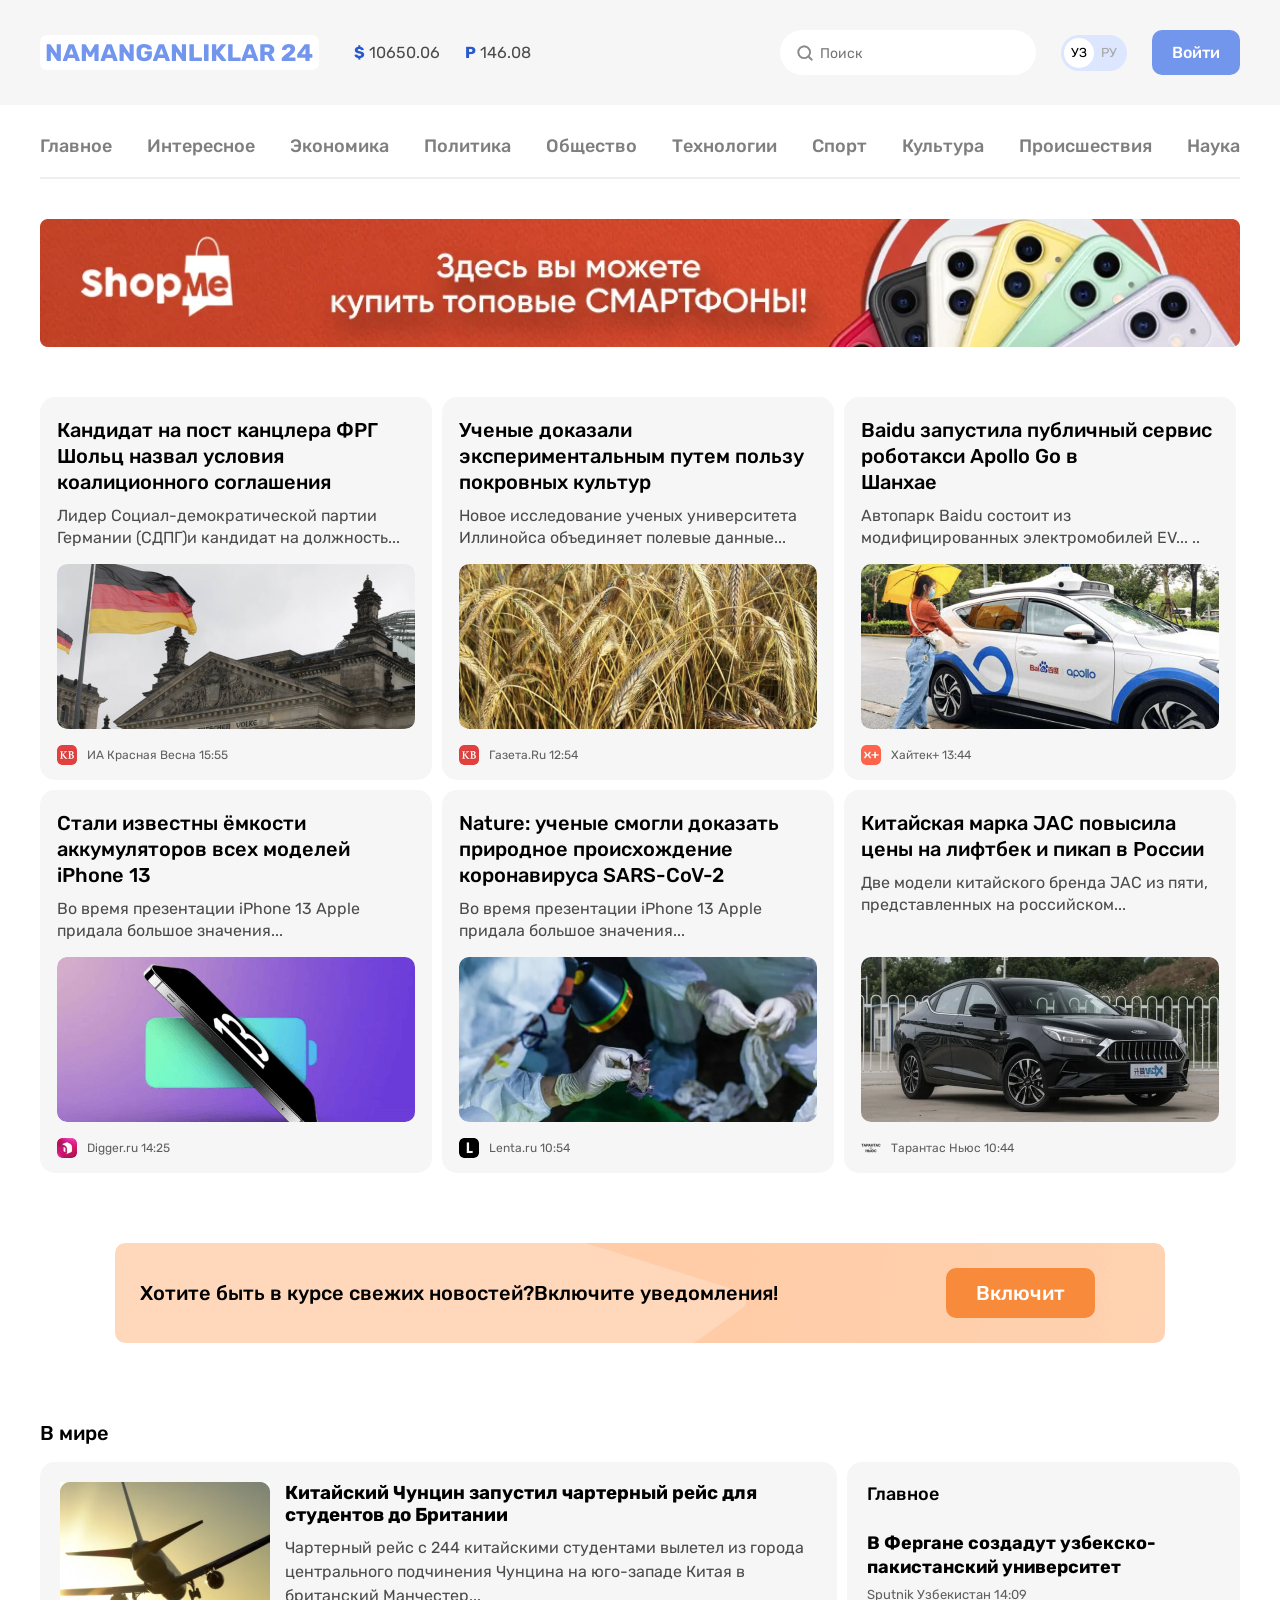
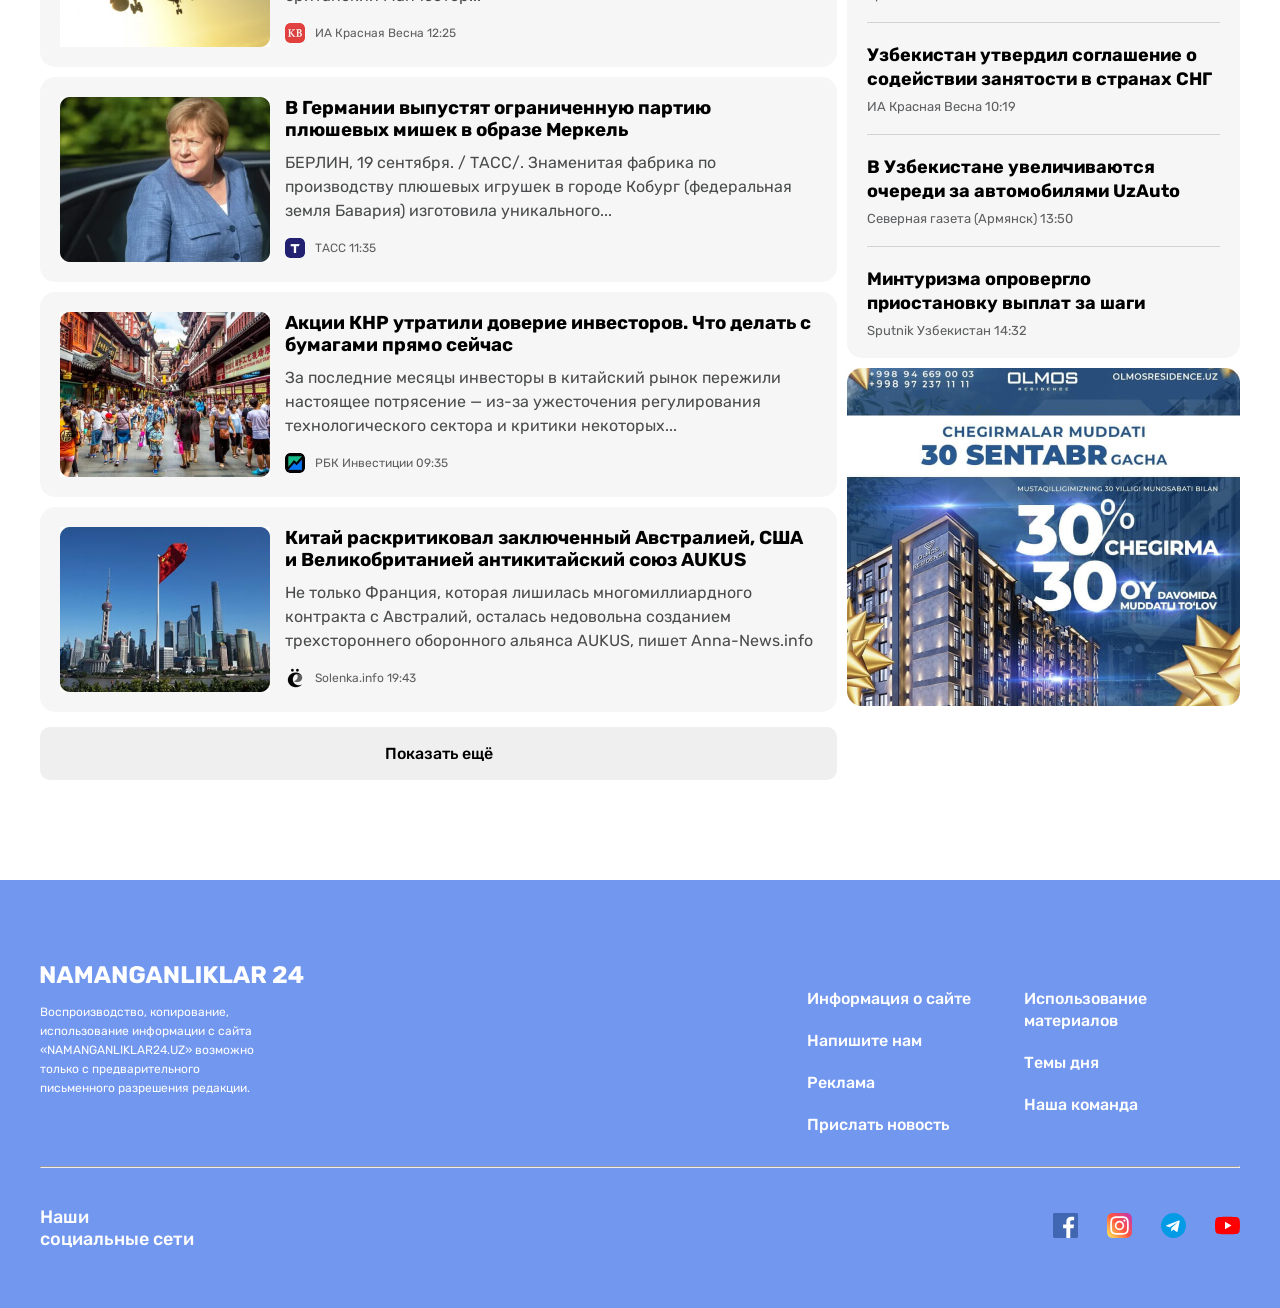
<file: index.html>
<!DOCTYPE html>
<html lang="ru">
<head>
    <meta charset="UTF-8">
    <meta http-equiv="X-UA-Compatible" content="IE=edge">
    <meta name="viewport" content="width=device-width, initial-scale=1.0">
    <title>N24</title>
    <!-- GOOGLE FONTS -->
    <link rel="preconnect" href="https://fonts.googleapis.com">
    <link rel="preconnect" href="https://fonts.gstatic.com" crossorigin>
    <link href="https://fonts.googleapis.com/css2?family=Rubik:wght@400;500;700&display=swap" rel="stylesheet">
        <!-- CSS FILES -->
    <!-- <link rel="stylesheet" href="css/normalize.css"> -->
    <!-- <link rel="stylesheet" href="css/shared.css"> -->
    <!-- <link rel="stylesheet" href="css/style.css"> -->

    <link rel="stylesheet" href="css/styles.min.css">
</head>
<body>
    <!-- SITE HEADER -->
    <header class="site-header">
            <!-- SITE-HEADER-TOP -->
            <div class="site-header-top">
                <div class="site-header-top-container container">
                    <a class="site-header-logo" href="index.html">
                        <img class="site-header-logo-img" src="img/logo.svg" alt="logo" width="267" height="28">
                    </a>
                        <!-- CURRENCY-RATES -->
                    <ul class="currency-rates">
                        <li class="currency-rates-item">
                            <b class="currency-rates-type">$</b>
                            <span class="currency-rates-value">10650.06</span>
                        </li>
                        <li class="currency-rates-item">
                            <b class="currency-rates-type">P</b>
                            <span class="currency-rates-value">146.08</span>
                        </li>
                    </ul>
                    <!-- GLOBAL-SEARCH-FORM -->
                    <form action="https://echo.htmlacademy.ru" class="global-search-form">
                        <input class="global-search-form-input" type="search" name="search" placeholder="Поиск" aria-label="Поиск" required>
                    </form>
                    <!-- LANG-TOGGLE -->
                    <div class="lang-toggle">
                        <a class="lang-toggle-link lang-toggle-link-active" href="index.hmtl">УЗ</a>
                        <a class="lang-toggle-link" href="index.hmtl/ru">РУ</a>
                    </div>
                        <!-- SITE-HEADER-AUTH -->
                        <a href="/contact.html" class="button button-primary">Войти</a>
                </div>
            </div>
            <nav class="navbar">
                <div class="container">
                     <ul class="nav-list">
                         <li class="nav-list-item"><a class="nav-list-link" href="./index.html" target="_blank">Главное</a></li>
                         <li class="nav-list-item"><a class="nav-list-link" href="./news.html" target="_blank">Интересное</a></li>
                         <li class="nav-list-item"><a class="nav-list-link" href="#">Экономика</a></li>
                         <li class="nav-list-item"><a class="nav-list-link" href="#">Политика</a></li>
                         <li class="nav-list-item"><a class="nav-list-link" href="#">Общество</a></li>
                         <li class="nav-list-item"><a class="nav-list-link" href="#">Технологии</a></li>
                         <li class="nav-list-item"><a class="nav-list-link" href="#">Спорт</a></li>
                         <li class="nav-list-item"><a class="nav-list-link" href="#">Культура</a></li>
                         <li class="nav-list-item"><a class="nav-list-link" href="#">Происшествия</a></li>
                         <li class="nav-list-item"><a class="nav-list-link" href="#">Наука</a></li>
                    </ul>
                </div>
           </nav>
           <aside class="site-header-aside">
              <div class="container">
                <a class="site-header-banner-link" href="#">
                    <img class="site-header-banner" src="img/site-header-banner.jpg" srcset="img/site-header-banner@2x.jpg" alt="site-header-banner" >
                </a>
              </div>
           </aside>
    </header>

    <!-- MAIN-CONTENT -->
    <main class="main-content">
        <div class="container">
        
         <!-- <h1>Namanganliklar24 -  сайт новостей</h1> -->

         <!-- TOP NEWS -->
             <section class="top-news">

                <div class="news-grid">
                    <article class="news-grid-item article-card">
                        <h3 class="article-card-title">
                            <a class="article-card-link" href="">Кандидат на пост канцлера ФРГ Шольц назвал условия коалиционного соглашения </a>
                        </h3>
                        <p class="article-card-text">Лидер Социал-демократической партии Германии (СДПГ)и кандидат на должность...</p>
                        <img class="article-card-img" src="img/flaggede.jpg" width="359" height="165" alt="Кандидат на пост канцлера ФРГ Шольц назвал условия коалиционного соглашения " >
                        <footer class="article-card-footer">
                             <img class="article-card-source-icon" src="img/image kb.png" width="20" height="20" alt=" ИА Красная Весна" >
                           <div class="article-card-source-time">
                              <span class="article-card-source"> ИА Красная Весна</span>
                              <time class="article-card-time" datetime="15:55:00" >15:55</time>
                           </div>
                         </footer>
                       
                 </article>
                 <article  class="news-grid-item article-card">
                        <h3 class="article-card-title">
                            <a class="article-card-link" href="">Ученые доказали экспериментальным путем пользу покровных культур</a>
                        </h3>
                        <p class="article-card-text">Новое исследование ученых университета Иллинойса объединяет полевые данные...</p>
                        <img class="article-card-img" src="img/wheat.jpg" width="359" height="165" >
                        <footer class="article-card-footer">
                            <img class="article-card-source-icon" src="img/image kb.png" width="20" height="20"alt="Газета.Ru" >
                        <div class="article-card-source-time">
                            <span class="article-card-source">Газета.Ru</span>
                            <time class="article-card-time" datetime="15:55:00" >12:54</time>
                        </div>
                        </footer>
                    </article>
                    <article  class="news-grid-item article-card">
                            <h3  class="article-card-title">
                                <a class="article-card-link" href="">Baidu запустила публичный сервис роботакси Apollo Go в <br> Шанхае</a>
                            </h3>
                            <p class="article-card-text">Автопарк Baidu состоит из модифицированных электромобилей EV...  ..</p>
                            <img class="article-card-img" src="img/taxi.jpg" width="359" height="165" alt="Baidu запустила публичный сервис роботакси Apollo Go в <br> Шанхае">
                            <footer class="article-card-footer">
                                <img class="article-card-source-icon" src="img/image x+.png" alt="Хайтек+" width="20" height="20" >
                            <div class="article-card-source-time">
                                <span class="article-card-source"> Хайтек+ </span>
                                <time class="article-card-time" datetime="13:44:00">13:44</time>
                            </div>
                            </footer>
                    
                    </article>
                    <article class="news-grid-item article-card">
                        <h3  class="article-card-title">
                            <a class="article-card-link" href="#">Стали известны ёмкости аккумуляторов всех моделей iPhone 13</a>
                        </h3>
                        <p class="article-card-text">Во время презентации iPhone 13 Apple придала большое значения... </p>
                        <img class="article-card-img" src="img/smartphone.png" alt="" width="359" height="165">
                        <footer class="article-card-footer" >
                            <img class="article-card-source-icon" src="img/image a.png" alt="Digger.ru" width="20" height="20" >
                        <div class="article-card-source-time">
                            <span class="main-section-source">Digger.ru</span>
                            <time class="article-card-time">14:25</time>
                        </div>
                    </article>
                    <article  class="news-grid-item article-card">
                        <h3  class="article-card-title">
                            <a class="article-card-link" href="">Nature: ученые смогли доказать природное происхождение коронавируса SARS-CoV-2</a>
                        </h3>
                        <p class="article-card-text">Во время презентации iPhone 13 Apple придала большое значения... </p>
                        <img class="article-card-img" src="img/doctors.jpg" alt="" width="359" height="165">
                        <footer class="article-card-footer" >
                            <img class="article-card-source-icon" src="img/image l.png" alt="Lenta.ru" width="20" height="20" >
                        <div class="article-card-source-time">
                            <span class="main-section-source">Lenta.ru</span>
                            <time class="article-card-time">10:54</time>
                        </div>
                    </article>
                    <article class="news-grid-item article-card">
                        <h3 class="article-card-title">
                            <a class="article-card-link" href="#">Китайская марка JAC повысила цены на лифтбек и пикап в России
                            </a>
                        </h3>
                        <p class="article-card-text">Две модели китайского бренда JAC из пяти, представленных на российском...</p>
                        <img class="article-card-img" src="img/image7.jpg" alt="" width="359" height="165">
                        <footer class="article-card-footer" >
                            <img class="article-card-source-icon" src="img/image ab.png" alt="Тарантас Ньюс" width="20" height="20">
                            <div class="article-card-source-time">
                                <span class="main-section-source">Тарантас Ньюс</span>
                                <time class="article-card-time">10:44</time>
                            </div>
                    </article>
                </div>
             </section>
        <!-- NOTIFICATION-CTA -->
             <section class="notification-cta" >
                 <div class="notification-cta-text">
                    Хотите быть в курсе свежих новостей?Включите уведомления!
                </div>
                <button class="button button-orange notification-cta-button ">Включит</button>
             </section>

             <!-- GLOBAL-NEWS -->
             <div class="layout-2-1">
                 <div class="layout-2-1-main">
                     <section class="global-news">
                         <h2 class="global-news-title">В мире</h2>
                         <!-- NEWS-LIST -->
                         <div class="news-list">
                             <div class="news-list-item article-card-horizontal">
                                <img src="img/plane.jpg" alt="" class="article-card-horizontal-img">
                                <div class="article-card-horizontal-content">
                                    <h3 class="article-card-horizantal-title"><a href="" class="article-card-horizontal-link">Китайский Чунцин запустил чартерный рейс для студентов до Британии</a>
                                    </h3>
                                    <p class="article-card-horizontal-text">Чартерный рейс с 244 китайскими студентами вылетел из города центрального подчинения Чунцина на юго-западе Китая в британский Манчестер...</p>
                                    <footer class="article-card-horizontal-footer">
                                        <img class="article-card-horizontal-source-icon" src="img/image kb.png"   width="20" height="20" alt="source-icon">
                                      <div class="article-card-horizontal-source-time">
                                         <span class="article-card-horizontal-source">ИА Красная Весна</span>
                                         <time class="article-card-horizontal-time" datetime="15:55:00">12:25</time>
                                      </div>
                                    </footer>
                                </div>
                             </div>
                             <div class="news-list-item article-card-horizontal">
                                <img src="img/Angela Merkel.jpg" alt="В Германии выпустят ограниченнуюпартиюплюшевых мишек в образе Меркель" class="article-card-horizontal-img">
                                <div class="article-card-horizontal-content">
                                    <h3 class="article-card-horizantal-title"><a href="" class="article-card-horizontal-link">В Германии выпустят ограниченную партию плюшевых мишек в образе Меркель</a>
                                    </h3>
                                    <p class="article-card-horizontal-text">БЕРЛИН, 19 сентября. / ТАСС/. Знаменитая фабрика по производству плюшевых игрушек в городе Кобург (федеральная земля Бавария) изготовила уникального...</p>
                                    <footer class="article-card-horizontal-footer">
                                        <img class="article-card-horizontal-source-icon" src="img/image t.png"width="20" height="20" alt="icon">
                                      <div class="article-card-horizontal-source-time">
                                         <span class="article-card-horizontal-source">ТАСС</span>
                                         <time class="article-card-horizontal-time" datetime="15:55:00">11:35</time>
                                      </div>
                                    </footer>
                                </div>
                             </div>
                     
                             <div class="news-list-item article-card-horizontal">
                                <img class="article-card-horizontal-img" src="img/publikum.jpg" alt="">
                                <div class="article-card-horizontal-content">
                                    <h3 class="article-card-horizantal-title"><a href="" class="article-card-horizontal-link">Акции КНР утратили доверие инвесторов. Что делать с бумагами прямо сейчас</a>
                                    </h3>
                                    <p class="article-card-horizontal-text">За последние месяцы инвесторы в китайский рынок пережили настоящее потрясение — из-за ужесточения регулирования технологического сектора и критики некоторых...</p>
                                    <footer class="article-card-horizontal-footer">
                                        <img class="article-card-horizontal-source-icon" src="img/image n.png"   width="20" height="20" alt="РБК Инвестиции">
                                      <div class="article-card-horizontal-source-time">
                                         <span class="article-card-horizontal-source">РБК Инвестиции</span>
                                         <time class="article-card-horizontal-time" datetime="15:55:00"> 09:35</time>
                                      </div>
                                    </footer>
                                </div>
                             </div>
                             <div class="news-list-item article-card-horizontal">
                                <img class="article-card-horizontal-img" src="img/flagge.jpg" alt="">
                                <div class="article-card-horizontal-content">
                                    <h3 class="article-card-horizantal-title"><a href="" class="article-card-horizontal-link">Китай раскритиковал заключенный Австралией, США и Великобританией антикитайский союз AUKUS</a>
                                    </h3>
                                    <p class="article-card-horizontal-text">Не только Франция, которая лишилась многомиллиардного контракта с Австралий, осталась недовольна созданием трехстороннего оборонного альянса AUKUS, пишет Anna-News.info</p>
                                    <footer class="article-card-horizontal-footer">
                                        <img class="article-card-horizontal-source-icon" src="img/image yo.png"  width="20" height="20" alt="Solenka.info">
                                      <div class="article-card-horizontal-source-time">
                                         <span class="article-card-horizontal-source">Solenka.info</span>
                                         <time class="article-card-horizontal-time" datetime="15:55:00"> 19:43</time>
                                      </div>
                                    </footer>
                                </div>
                             </div>
                         </div>
                         <button class="news-list-more-button button button-block" type="button">Показать ещё </button>
                     </section>
                 </div>
                 <!-- SIDEBAR-NEWS-CARD -->
                 <div class="layout-2-1-sidebar">
                     <section class="layout-2-1-sidebar-item sidebar-news-card">
                        <h2 class="sidebar-news-card-heading">Главное</h2>
                        <ul class="sidebar-news-card-list">
                            <li class="sidebar-news-card-item">
                                <h3 class="sidebar-news-card-title">
                                    <a href="" class="sidebar-news-card-link">В Фергане создадут узбекско-пакистанский университет</a>
                                </h3>
                                <div class="sidebar-news-card-source-time">
                                    <span class="sidebar-news-card-source">Sputnik Узбекистан </span>
                                    <time class="sidebar-news-card-time">14:09</time>
                                </div>
                            </li>
                            <li class="sidebar-news-card-item">
                                <h3 class="sidebar-news-card-title">
                                    <a href="" class="sidebar-news-card-link">Узбекистан утвердил соглашение о содействии занятости в странах СНГ</a>
                                </h3>
                                <div class="sidebar-news-card-source-time">
                                    <span class="sidebar-news-card-source">ИА Красная Весна</span>
                                    <time class="sidebar-news-card-time"> 10:19</time>
                                </div>
                            </li>
                            <li class="sidebar-news-card-item">
                                <h3 class="sidebar-news-card-title">
                                    <a href="" class="sidebar-news-card-link">В Узбекистане увеличиваются очереди за автомобилями UzAuto</a>
                                </h3>
                                <div class="sidebar-news-card-source-time">
                                    <span class="sidebar-news-card-source">Северная газета (Армянск)</span>
                                    <time class="sidebar-news-card-time">13:50</time>
                                </div>
                            </li>
                            <li class="sidebar-news-card-item">
                                <h3 class="sidebar-news-card-title">
                                    <a href="" class="sidebar-news-card-link">Минтуризма опровергло приостановку выплат за шаги</a>
                                </h3>
                                <div class="sidebar-news-card-source-time">
                                    <span class="sidebar-news-card-source">Sputnik Узбекистан</span>
                                    <time class="sidebar-news-card-time">14:32</time>
                                </div>
                            </li>
                        </ul>
                     </section>

                     <aside class="layout-2-1-sidebar-item sidebar-ad">
                         <a class="sidebar-ad-link" href="#" target="_blank">
                             <img src="img/aksiya.jpg" alt="olmos" >
                         </a>
                     </aside>
                 </div>
             </div>
         </div>
    </main>

      <!-- FOOTER -->
   <footer class="index-footer">
    <div class="container">
        <div class="site-footer-logo-wrapper">
            <a href="" class="site-footer-logo">
                <img class="site-footer-logo-img" src="./img/logo-white.svg" alt="N24" width="264" height="28">
            </a>
        </div>
        
            <div class="site-footer-about-links">
               <p class="footer-text-item">
                Воспроизводство, копирование, использование информации с сайта «NAMANGANLIKLAR24.UZ» возможно только с предварительного письменного разрешения редакции.
               </p>
               <div class="site-footer-links">
                    <ul class="footer-list">
                        <li class="item-footer-list">
                            <a class="footer-list-link" href="">Информация о сайте</a></li>
                        <li class="item-footer-list">
                            <a class="footer-list-link" href="./contact.html" target="_blank">Напишите нам</a></li>
                        <li class="item-footer-list">
                            <a class="footer-list-link" href="">Реклама</a></li>
                        <li class="item-footer-list">
                            <a class="footer-list-link" href="">Прислать новость</a></li>
                    </ul>
                    <ul class="footer-list">
                        <li class="item-footer-list">
                            <a class="footer-list-link" href="">Использование материалов</a></li>
                        <li class="item-footer-list">
                            <a class="footer-list-link" href="">Темы дня</a></li>
                        <li class="item-footer-list">
                            <a class="footer-list-link" href="">Наша команда</a></li>
                    </ul>
            </div>
            </div>
        

        <hr class="site-footer-divider">
        
        <div class="socials-content">
            <h3 class="footer-heading">Наши социальные сети</h3>
            <div class="socials">
                <a class=" facebook">
                    <img src="./img/icon-facebook.svg" width="25" height="25" alt="facebook"></a>
                <a class=" instagram">
                    <img src="./img/icon-instagram.svg" width="25" height="25" alt="instagram"></a>
                <a class=" telegram">
                    <img src="./img/icon-telegram.svg" width="25" height="25" alt="telegram"></a>
                <a class=" youtube">
                    <img src="./img/icon-you-tube.svg" width="25" height="25" alt="youtobe"></a>
            </div>
        </div>
    </div>
</footer

     <!-- MODAL -->
     <div class="modal  modal-hidden">
        <i class="fas fa-times close-modal" id="close_modal"></i>
        <div class="modal-body">
            <h2 class="modal-heading">Хотите быть в курсе свежих новостей?  Включите уведомления!
            </h2>
            <button class="button button-orange modal-button">Включит</button>
        </div>
    </div>
    <div class="overlay modal-hidden"></div>

    <script src="./app.js"></script>
</body>
</html>
</file>
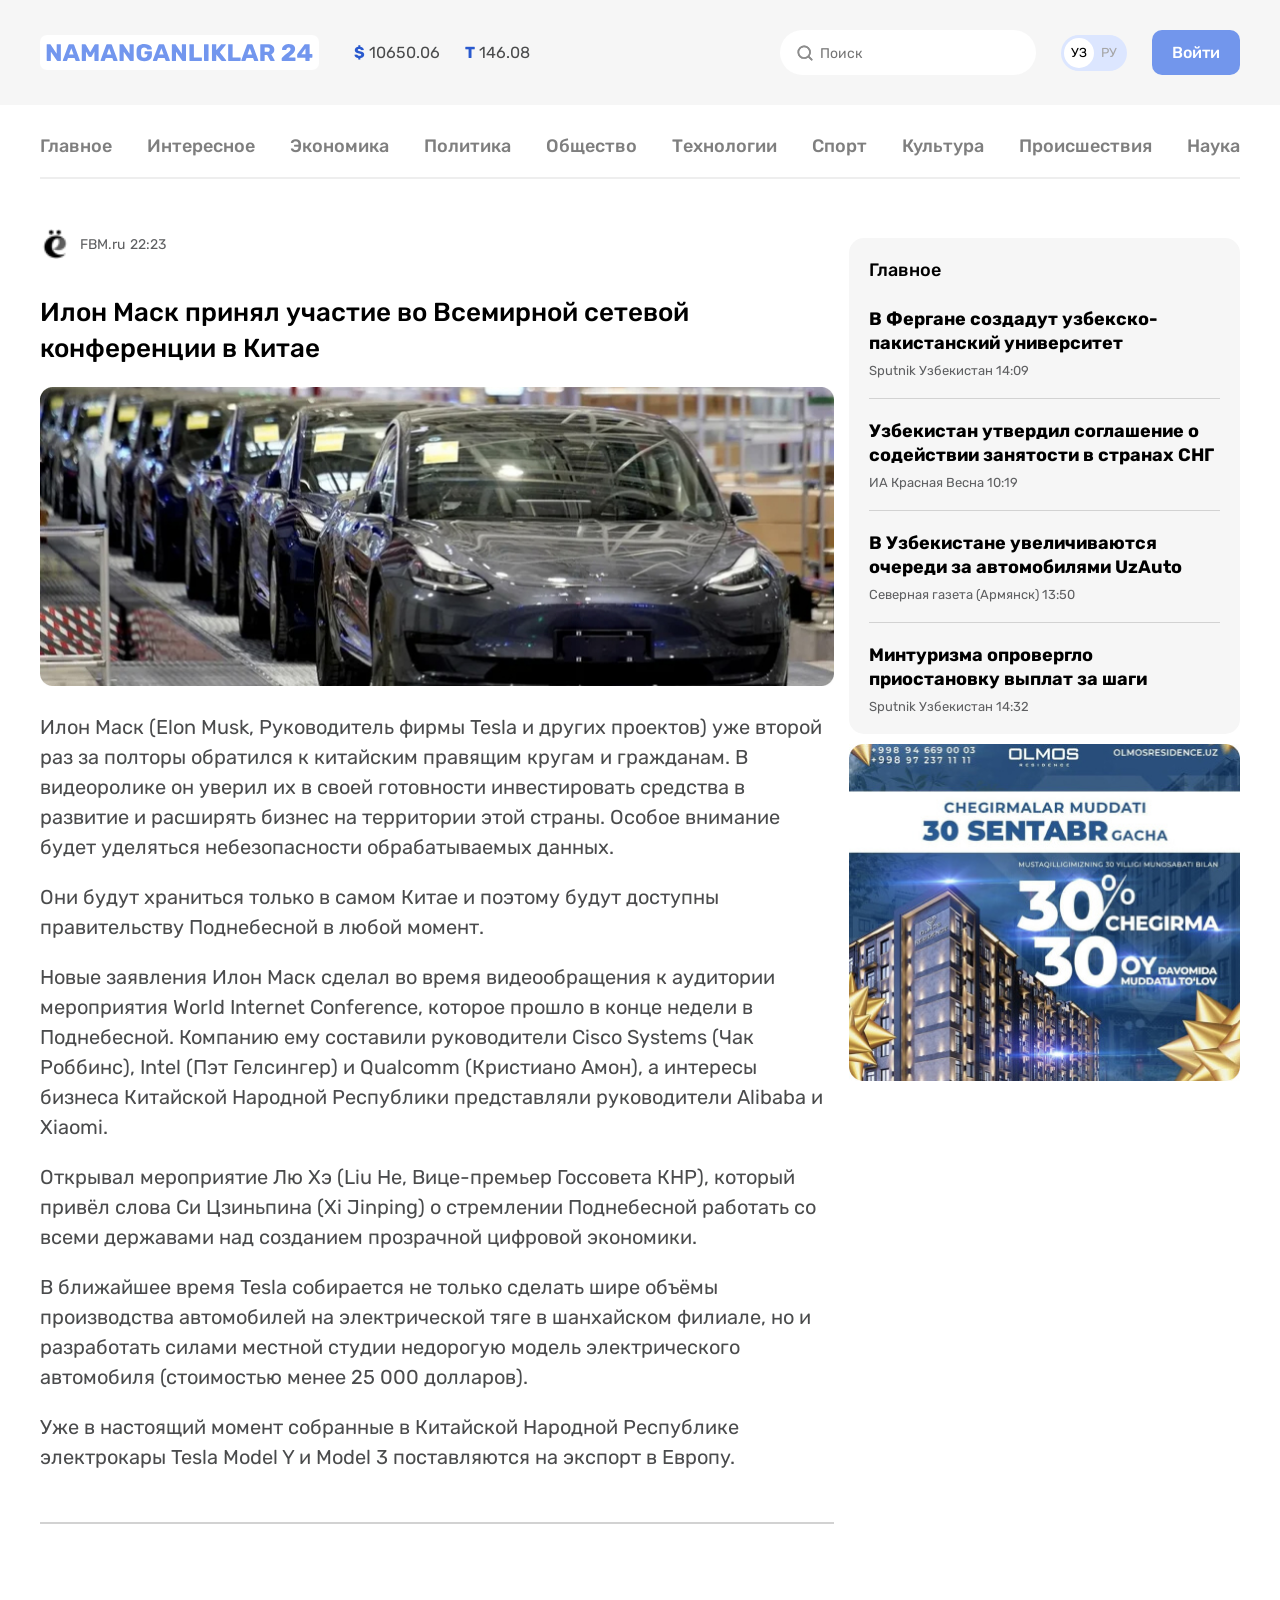
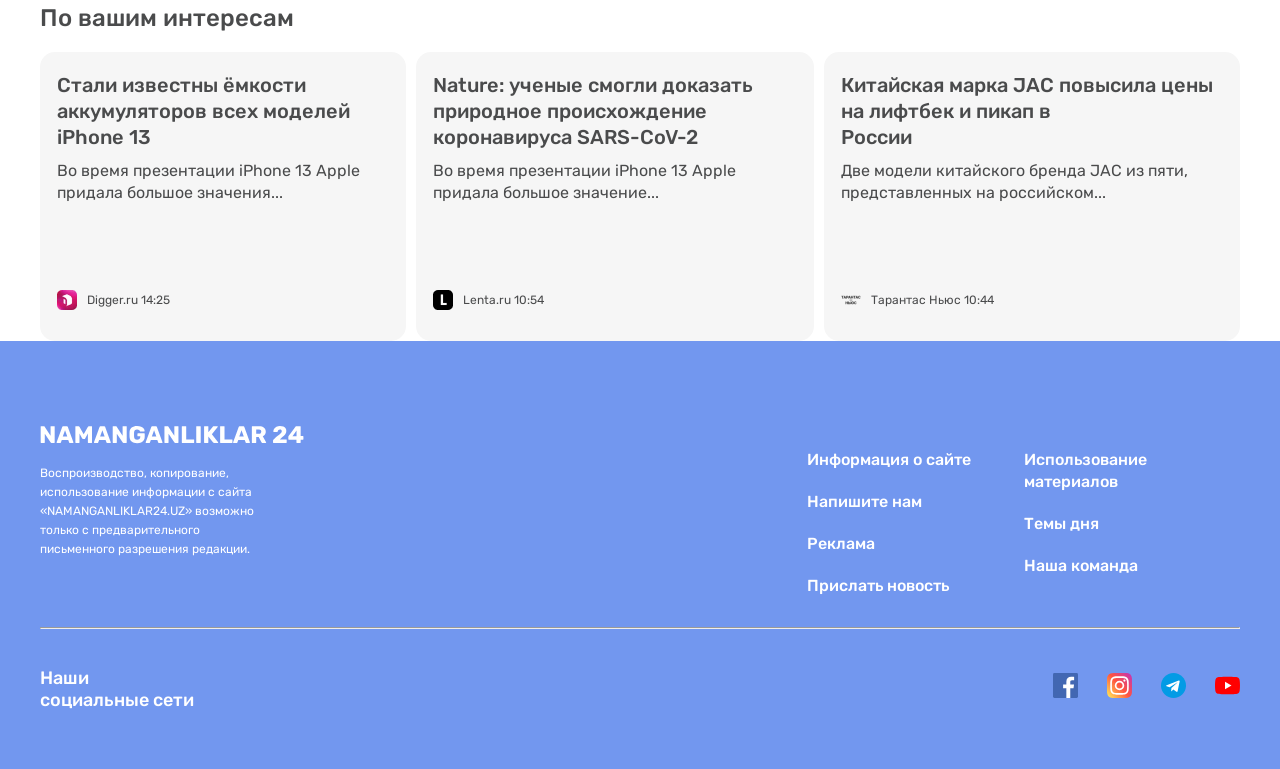
<file: article.html>
<!DOCTYPE html>
<html lang="en">
<head>
    <meta charset="UTF-8">
    <meta http-equiv="X-UA-Compatible" content="IE=edge">
    <meta name="viewport" content="width=device-width, initial-scale=1.0">
    <title>N24</title>
    <!-- GOOGLE FONTS -->
    <link rel="preconnect" href="https://fonts.googleapis.com">
    <link rel="preconnect" href="https://fonts.gstatic.com" crossorigin>
    <link href="https://fonts.googleapis.com/css2?family=Rubik:wght@400;500;700&display=swap" rel="stylesheet">
        <!-- CSS FILES -->
    <!-- <link rel="stylesheet" href="css/normalize.css"> -->
    <!-- <link rel="stylesheet" href="css/style.css"> -->
    <!-- <link rel="stylesheet" href="css/shared.css"> -->
    <!-- <link rel="stylesheet" href="css/article.css"> -->
    <link rel="stylesheet" href="css/styles.min.css">
</head>
<body>
     <!-- SITE HEADER -->
     <header class="site-header">
        <!-- SITE-HEADER-TOP -->
        <div class="site-header-top">
            <div class="site-header-top-container container">
                <a class="site-header-logo" href="index.html">
                    <img class="site-header-logo-img" src="img/logo.svg" alt="logo" width="267" height="28">
                </a>
                    <!-- CURRENCY-RATES -->
                <ul class="currency-rates">
                    <li class="currency-rates-item">
                        <b class="currency-rates-type">$</b>
                        <span class="currency-rates-value">10650.06</span>
                    </li>
                    <li class="currency-rates-item">
                        <b class="currency-rates-type">T</b>
                        <span class="currency-rates-value">146.08</span>
                    </li>
                </ul>
                <!-- GLOBAL-SEARCH-FORM -->
                <form action="https://echo.htmlacademy.ru" class="global-search-form">
                    <input class="global-search-form-input" type="search" name="search" placeholder="Поиск" aria-label="Поиск" required>
                </form>
                <!-- LANG-TOGGLE -->
                <div class="lang-toggle">
                    <a class="lang-toggle-link lang-toggle-link-active" href="index.hmtl">УЗ</a>
                    <a class="lang-toggle-link" href="index.hmtl/ru">РУ</a>
                </div>
                    <!-- SITE-HEADER-AUTH -->
                    <a href="#" class="button button-primary">Войти</a>
            </div>
        </div>
        <nav class="navbar">
            <div class="container">
                 <ul class="nav-list">
                     <li class="nav-list-item"><a class="nav-list-link" href="./index.html" target="_blank">Главное</a></li>
                     <li class="nav-list-item"><a class="nav-list-link" href="./news.html" target="_blank">Интересное</a></li>
                     <li class="nav-list-item"><a class="nav-list-link" href="#">Экономика</a></li>
                     <li class="nav-list-item"><a class="nav-list-link" href="#">Политика</a></li>
                     <li class="nav-list-item"><a class="nav-list-link" href="#">Общество</a></li>
                     <li class="nav-list-item"><a class="nav-list-link" href="#">Технологии</a></li>
                     <li class="nav-list-item"><a class="nav-list-link" href="#">Спорт</a></li>
                     <li class="nav-list-item"><a class="nav-list-link" href="#">Культура</a></li>
                     <li class="nav-list-item"><a class="nav-list-link" href="#">Происшествия</a></li>
                     <li class="nav-list-item"><a class="nav-list-link" href="#">Наука</a></li>
                </ul>
            </div>
       </nav>
     </header>

     <main class="main-section">
         <div class="container">
             <section class="main-news">
                <div class="main-news-content">
                    <div class="main-news-content-icon-source">
                        <img class="main-news-content-icon" src="img/image yo.png" alt="icon" width="30" height="30" >
                        <div class="main-news-source-time">
                            <span class="main-news-source">FBM.ru</span>
                            <time class="main-news-time">22:23</time>
                        </div>
                    </div>
                
                     <h1 class="main-news-head">
                         <a href="" class="main-news-head-link">Илон Маск принял участие во Всемирной сетевой конференции в Китае</a>
                    </h1>
                    <div class="main-infos-img">
                        <img src="img/Rectangle 91.jpg" alt="news-img" width="797" height="300" >
                    </div>
                    <div class="main-news-infos">
                            <p>Илон Маск (Elon Musk, Руководитель фирмы Tesla и других проектов) уже второй раз за полторы     обратился к китайским правящим кругам и гражданам. В видеоролике он уверил их в своей готовности инвестировать средства в развитие и расширять бизнес на территории этой страны. Особое внимание будет уделяться небезопасности обрабатываемых данных. </p>
                            <p>Они будут храниться только в самом Китае и поэтому будут доступны правительству Поднебесной в любой момент.</p>
                
                            <p>Новые заявления Илон Маск сделал во время видеообращения к аудитории мероприятия World Internet Conference, которое прошло в конце недели в Поднебесной. Компанию ему составили руководители Cisco Systems (Чак Роббинс), Intel (Пэт Гелсингер) и Qualcomm (Кристиано Амон), а интересы бизнеса Китайской Народной Республики представляли руководители Alibaba и Xiaomi.</p>
                
                            <p>Открывал мероприятие Лю Хэ (Liu He, Вице-премьер Госсовета КНР), который привёл слова Си Цзиньпина (Xi Jinping) о стремлении Поднебесной работать со всеми державами над созданием прозрачной цифровой экономики.</p>
                
                            <p>В ближайшее время Tesla собирается не только сделать шире объёмы производства автомобилей на электрической тяге в шанхайском филиале, но и разработать силами местной студии недорогую модель электрического автомобиля (стоимостью менее 25 000 долларов).</p>
                
                            <p>Уже в настоящий момент собранные в Китайской Народной Республике электрокары Tesla Model Y и Model 3 поставляются на экспорт в Европу.</p>
                    </div>
                
                </div>
                <div class="layout-2-1-sidebar">
                    <section class="layout-2-1-sidebar-item sidebar-news-card">
                       <h2 class="sidebar-news-card-heading">Главное</h2>
                       <ul class="sidebar-news-card-list">
                           <li class="sidebar-news-card-item">
                               <h3 class="sidebar-news-card-title">
                                   <a href="" class="sidebar-news-card-link">В Фергане создадут узбекско-пакистанский университет</a>
                               </h3>
                               <div class="sidebar-news-card-source-time">
                                   <span class="sidebar-news-card-source">Sputnik Узбекистан </span>
                                   <time class="sidebar-news-card-time">14:09</time>
                               </div>
                           </li>
                           <li class="sidebar-news-card-item">
                               <h3 class="sidebar-news-card-title">
                                   <a href="" class="sidebar-news-card-link">Узбекистан утвердил соглашение о содействии занятости в странах СНГ</a>
                               </h3>
                               <div class="sidebar-news-card-source-time">
                                   <span class="sidebar-news-card-source">ИА Красная Весна</span>
                                   <time class="sidebar-news-card-time"> 10:19</time>
                               </div>
                           </li>
                           <li class="sidebar-news-card-item">
                               <h3 class="sidebar-news-card-title">
                                   <a href="" class="sidebar-news-card-link">В Узбекистане увеличиваются очереди за автомобилями UzAuto</a>
                               </h3>
                               <div class="sidebar-news-card-source-time">
                                   <span class="sidebar-news-card-source">Северная газета (Армянск)</span>
                                   <time class="sidebar-news-card-time">13:50</time>
                               </div>
                           </li>
                           <li class="sidebar-news-card-item">
                               <h3 class="sidebar-news-card-title">
                                   <a href="" class="sidebar-news-card-link">Минтуризма опровергло приостановку выплат за шаги</a>
                               </h3>
                               <div class="sidebar-news-card-source-time">
                                   <span class="sidebar-news-card-source">Sputnik Узбекистан</span>
                                   <time class="sidebar-news-card-time">14:32</time>
                               </div>
                           </li>
                       </ul>
                    </section>

                    <aside class="layout-2-1-sidebar-item sidebar-ad">
                        <a class="sidebar-ad-link" href="#" target="_blank">
                            <img src="img/aksiya.jpg" alt="olmos" >
                        </a>
                    </aside>

                </div>
             </section>
             <section class="news-card-groups">
                <h2 class="news-card-head" >По вашим интересам</h2>
                <div class="card-groups">
                    <div class="card-groups-item">
                        <h3 class="card-head" >Стали известны ёмкости аккумуляторов всех моделей <br> iPhone 13</h3>
                        <p class="card-text" >Во время презентации iPhone 13 Apple придала большое значения...</p>
                        <div class="card-group-date">
                            <img src="img/image a.png" alt="icon" >
                            <p>Digger.ru 14:25</p>
                        </div>
                    </div>
                    <div class="card-groups-item">
                        <h3 class="card-head" >Nature: ученые смогли доказать природное происхождение <br> коронавируса SARS-CoV-2</h3>
                        <p class="card-text" >Во время презентации iPhone 13 Apple придала большое значение...</p>
                        <div class="card-group-date">
                            <img src="img/image l.png" alt="icon" >
                            <p>Lenta.ru 10:54</p>
                        </div>
                    </div>
                    <div class="card-groups-item">
                        <h3 class="card-head" >Китайская марка JAC повысила цены на лифтбек и пикап в <br> России</h3>
                        <p class="card-text" >Две модели китайского бренда JAC из пяти, представленных на российском...</p>
                        <div class="card-group-date">
                            <img src="img/news.png" alt="icon">
                            <p>Тарантас Ньюс 10:44</p>
                        </div>
                    </div>
                </div>
            </section>
         </div>
        </main>

   
   <!-- FOOTER -->
   <footer class="index-footer">
    <div class="container">
        <div class="site-footer-logo-wrapper">
            <a href="" class="site-footer-logo">
                <img class="site-footer-logo-img" src="./img/logo-white.svg" alt="N24" width="264" height="28">
            </a>
        </div>
        
            <div class="site-footer-about-links">
               <p class="footer-text-item">
                Воспроизводство, копирование, использование информации с сайта «NAMANGANLIKLAR24.UZ» возможно только с предварительного письменного разрешения редакции.
               </p>
               <div class="site-footer-links">
                    <ul class="footer-list">
                        <li class="item-footer-list">
                            <a class="footer-list-link" href="">Информация о сайте</a></li>
                        <li class="item-footer-list">
                            <a class="footer-list-link" href="./contact.html" target="_blank">Напишите нам</a></li>
                        <li class="item-footer-list">
                            <a class="footer-list-link" href="">Реклама</a></li>
                        <li class="item-footer-list">
                            <a class="footer-list-link" href="">Прислать новость</a></li>
                    </ul>
                    <ul class="footer-list">
                        <li class="item-footer-list">
                            <a class="footer-list-link" href="">Использование материалов</a></li>
                        <li class="item-footer-list">
                            <a class="footer-list-link" href="">Темы дня</a></li>
                        <li class="item-footer-list">
                            <a class="footer-list-link" href="">Наша команда</a></li>
                    </ul>
            </div>
            </div>
        

        <hr class="site-footer-divider">
        
        <div class="socials-content">
            <h3 class="footer-heading">Наши социальные сети</h3>
            <div class="socials">
                <a class=" facebook">
                    <img src="./img/icon-facebook.svg" width="25" height="25" alt="facebook"></a>
                <a class=" instagram">
                    <img src="./img/icon-instagram.svg" width="25" height="25" alt="instagram"></a>
                <a class=" telegram">
                    <img src="./img/icon-telegram.svg" width="25" height="25" alt="telegram"></a>
                <a class=" youtube">
                    <img src="./img/icon-you-tube.svg" width="25" height="25" alt="youtobe"></a>
            </div>
        </div>
    </div>
</footer

</body>
</html>
</file>
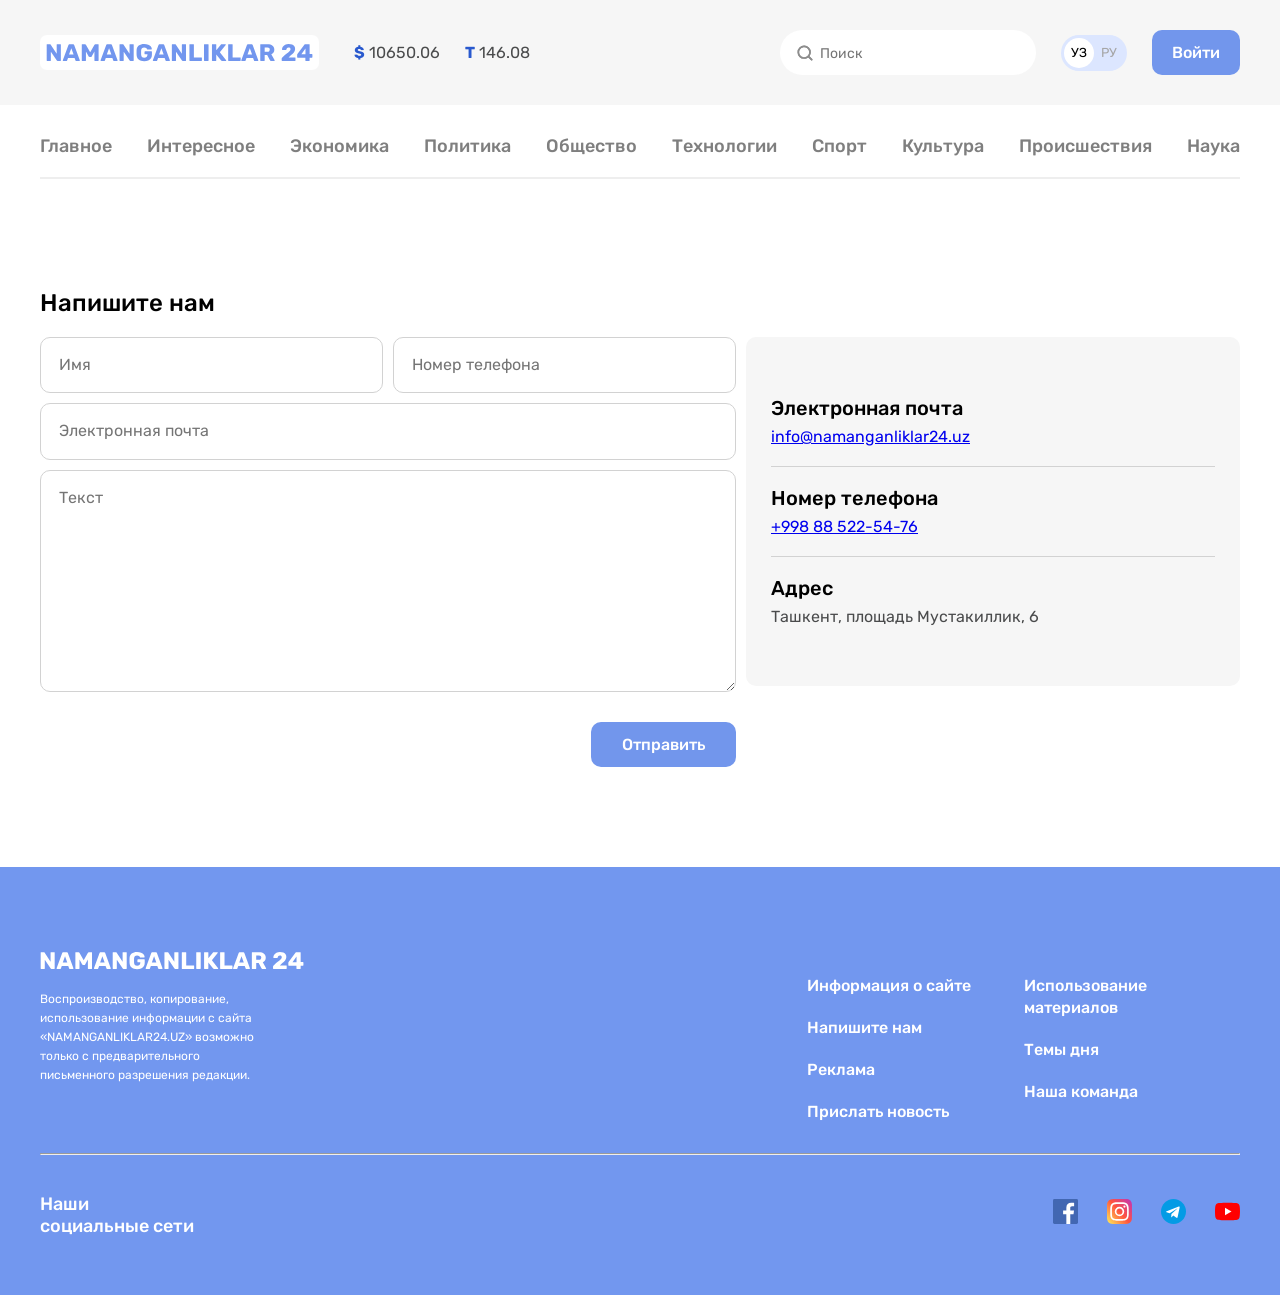
<file: contact.html>
<!DOCTYPE html>
<html lang="en">
<head>
    <meta charset="UTF-8">
    <meta http-equiv="X-UA-Compatible" content="IE=edge">
    <meta name="viewport" content="width=device-width, initial-scale=1.0">
    <title>N24</title>
     <!-- GOOGLE FONTS -->
     <link rel="preconnect" href="https://fonts.googleapis.com">
     <link rel="preconnect" href="https://fonts.gstatic.com" crossorigin>
     <link href="https://fonts.googleapis.com/css2?family=Rubik:wght@400;500;700&display=swap" rel="stylesheet">
         <!-- CSS FILES -->
     <!-- <link rel="stylesheet" href="css/normalize.css"> -->
     <!-- <link rel="stylesheet" href="css/shared.css"> -->
     <link rel="stylesheet" href="css/styles.min.css">
</head>
<body>
    <header class="site-header">
        <!-- SITE-HEADER-TOP -->
        <div class="site-header-top">
            <div class="site-header-top-container container">
                <a class="site-header-logo" href="index.html">
                    <img class="site-header-logo-img" src="img/logo.svg" alt="logo" width="267" height="28">
                </a>
                    <!-- CURRENCY-RATES -->
                <ul class="currency-rates">
                    <li class="currency-rates-item">
                        <b class="currency-rates-type">$</b>
                        <span class="currency-rates-value">10650.06</span>
                    </li>
                    <li class="currency-rates-item">
                        <b class="currency-rates-type">T</b>
                        <span class="currency-rates-value">146.08</span>
                    </li>
                </ul>
                <!-- GLOBAL-SEARCH-FORM -->
                <form action="https://echo.htmlacademy.ru" class="global-search-form">
                    <input class="global-search-form-input" type="search" name="search" placeholder="Поиск" aria-label="Поиск" required>
                </form>
                <!-- LANG-TOGGLE -->
                <div class="lang-toggle">
                    <a class="lang-toggle-link lang-toggle-link-active" href="index.hmtl">УЗ</a>
                    <a class="lang-toggle-link" href="index.hmtl/ru">РУ</a>
                </div>
                    <!-- SITE-HEADER-AUTH -->
                    <a href="#" class="button button-primary">Войти</a>
            </div>
        </div>
        <nav class="navbar">
            <div class="container">
                 <ul class="nav-list">
                     <li class="nav-list-item"><a class="nav-list-link" href="./index.html">Главное</a></li>
                     <li class="nav-list-item"><a class="nav-list-link" href="#">Интересное</a></li>
                     <li class="nav-list-item"><a class="nav-list-link" href="#">Экономика</a></li>
                     <li class="nav-list-item"><a class="nav-list-link" href="#">Политика</a></li>
                     <li class="nav-list-item"><a class="nav-list-link" href="#">Общество</a></li>
                     <li class="nav-list-item"><a class="nav-list-link" href="#">Технологии</a></li>
                     <li class="nav-list-item"><a class="nav-list-link" href="#">Спорт</a></li>
                     <li class="nav-list-item"><a class="nav-list-link" href="#">Культура</a></li>
                     <li class="nav-list-item"><a class="nav-list-link" href="#">Происшествия</a></li>
                     <li class="nav-list-item"><a class="nav-list-link" href="#">Наука</a></li>
                </ul>
            </div>
       </nav>
    
      </header>

      <main class="main-content">
          <div class="container">
              <section class="contact-section">
                  <h2 class="contact-section-heading">
                    Напишите нам
                  </h2>
                  <div class="contact-section-content">
                      <form action="https://echo.htmlacademy.ru" class="contact-section-form">
                          <div class="contact-section-items">
                                  <input class="contact-section-input" type="text" placeholder="Имя" aria-label="Имя" required>
                                  <input class="contact-section-input" type="number" placeholder="Номер телефона" aria-label="Номер телефона" required>                       
                          </div>
                            <input class="contact-section-input" type="email" name="email" placeholder="Электронная почта" aria-label="Электронная почта" required>
                            <!-- <textarea class="contact-section-input" type="text" name="text" id="text" placeholder="Текст" aria-label="Текст"> -->
                            <textarea class="contact-section-input contact-section-textarea" name="text" id="text" cols="30" rows="10" placeholder="Текст"></textarea>
                            <button class="button contact-button button-primary">Отправить</button>
                      </form>
                      <div class="contact-section-card">
                          <ul class="contact-section-card-items">
                                <li class="contact-section-card-item">
                                    <h3 class="contact-section-card-title">
                                        Электронная почта
                                    </h3>
                                    <p class="contact section-card-info">
                                        <a href="mailto:info@namanganliklar24.uz">info@namanganliklar24.uz</a>
                                    </p>
                                </li>
                                <li class="contact-section-card-item">
                                    <h3 class="contact-section-card-title">
                                        Номер телефона
                                    </h3>
                                    <p class="contact section-card-info">
                                        <a href="tel:+998885225476">+998 88 522-54-76</a>
                                    </p>
                                </li>
                                <li class="contact-section-card-item">
                                    <h3 class="contact-section-card-title">
                                        Адрес
                                    </h3>
                                    <p class="contact section-card-info">
                                        Ташкент, площадь Мустакиллик, 6 
                                    </p>
                                </li>
                          </ul>
                      </div>
                  </div>
              </section>
          </div>
      </main>


  <!-- FOOTER -->
  <footer class="index-footer">
    <div class="container">
        <div class="site-footer-logo-wrapper">
            <a href="" class="site-footer-logo">
                <img class="site-footer-logo-img" src="./img/logo-white.svg" alt="N24" width="264" height="28">
            </a>
        </div>
     
            <div class="site-footer-about-links">
               <p class="footer-text-item">
                Воспроизводство, копирование, использование информации с сайта «NAMANGANLIKLAR24.UZ» возможно только с предварительного письменного разрешения редакции.
               </p>
               <div class="site-footer-links">
                    <ul class="footer-list">
                        <li class="item-footer-list">
                            <a class="footer-list-link" href="">Информация о сайте</a></li>
                        <li class="item-footer-list">
                            <a class="footer-list-link" href="./contact.html" target="_blank">Напишите нам</a></li>
                        <li class="item-footer-list">
                            <a class="footer-list-link" href="">Реклама</a></li>
                        <li class="item-footer-list">
                            <a class="footer-list-link" href="">Прислать новость</a></li>
                    </ul>
                    <ul class="footer-list">
                        <li class="item-footer-list">
                            <a class="footer-list-link" href="">Использование материалов</a></li>
                        <li class="item-footer-list">
                            <a class="footer-list-link" href="">Темы дня</a></li>
                        <li class="item-footer-list">
                            <a class="footer-list-link" href="">Наша команда</a></li>
                    </ul>
            </div>
            </div>
      

        <hr class="site-footer-divider">
        
        <div class="socials-content">
            <h3 class="footer-heading">Наши социальные сети</h3>
            <div class="socials">
                <a class=" facebook">
                    <img src="./img/icon-facebook.svg" width="25" height="25" alt="facebook"></a>
                <a class=" instagram">
                    <img src="./img/icon-instagram.svg" width="25" height="25" alt="instagram"></a>
                <a class=" telegram">
                    <img src="./img/icon-telegram.svg" width="25" height="25" alt="telegram"></a>
                <a class=" youtube">
                    <img src="./img/icon-you-tube.svg" width="25" height="25" alt="youtobe"></a>
            </div>
        </div>
    </div>
</footer
</body>
</html>
</file>
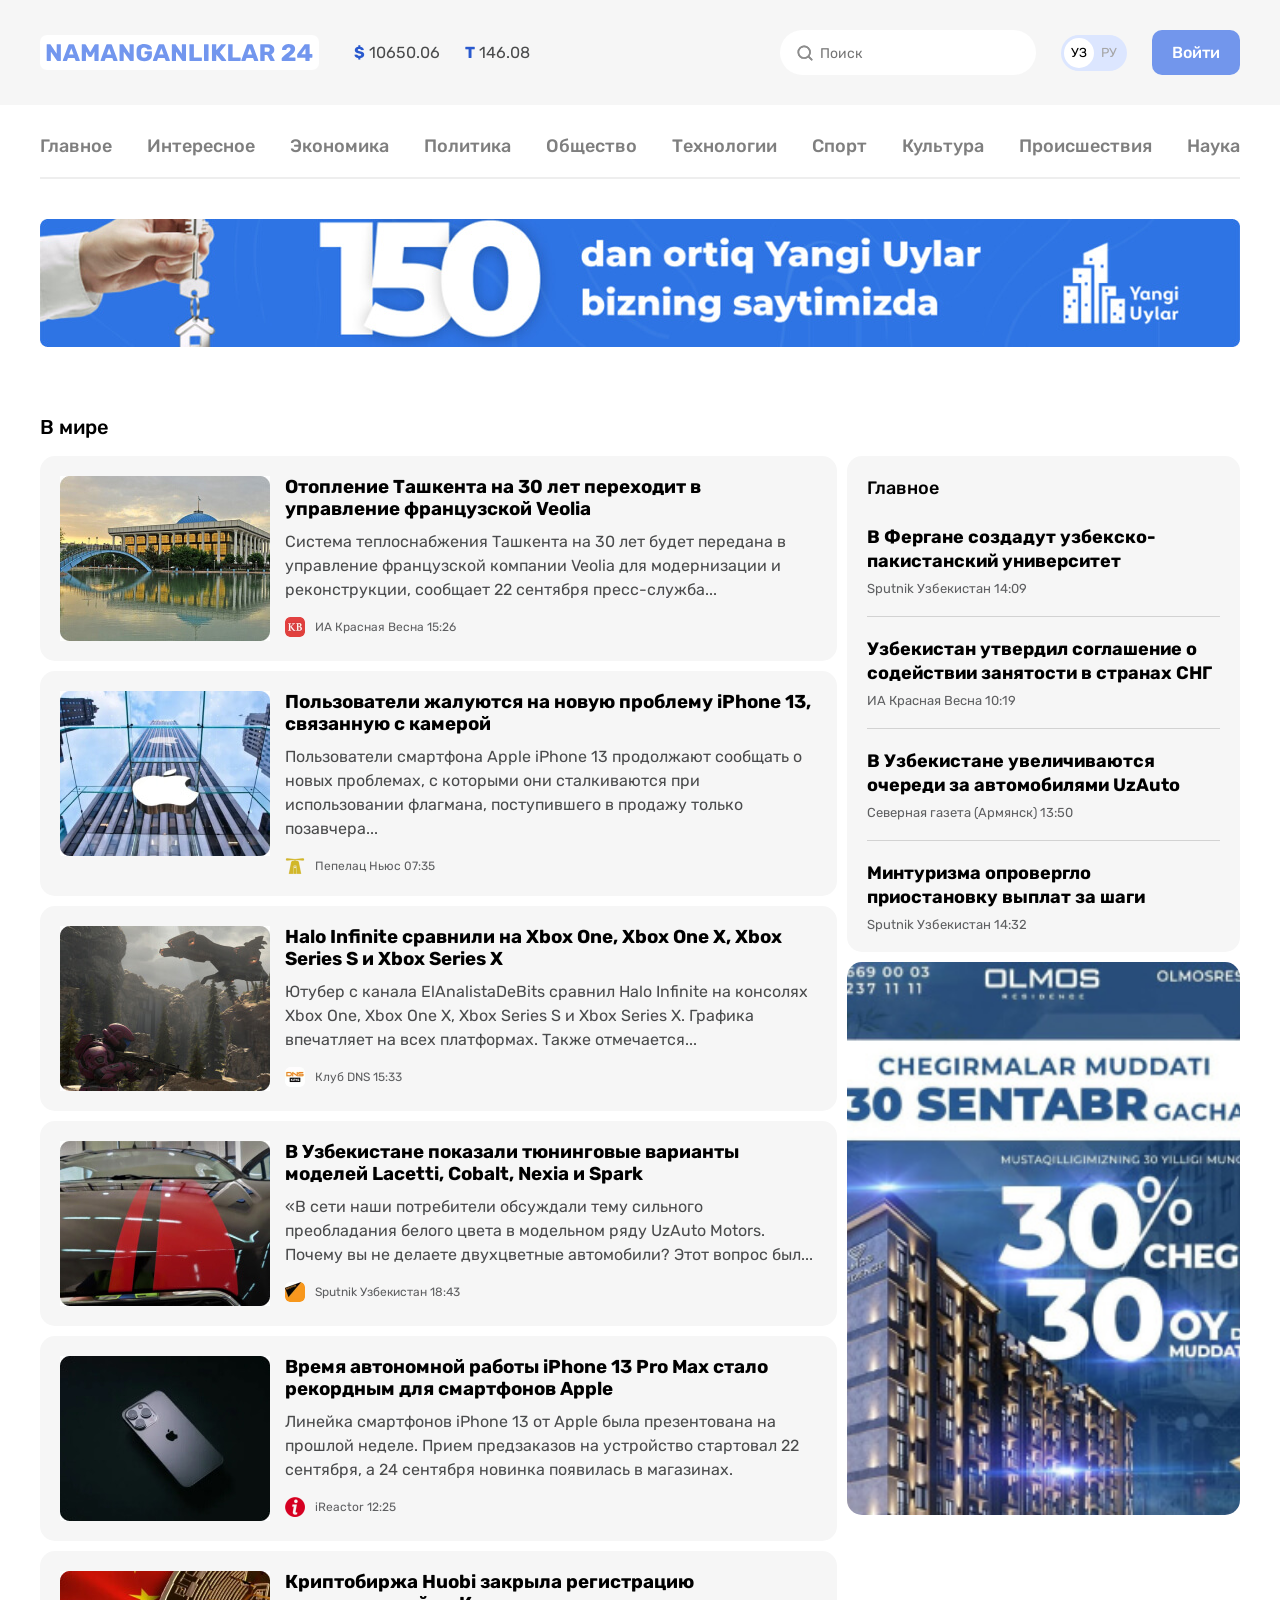
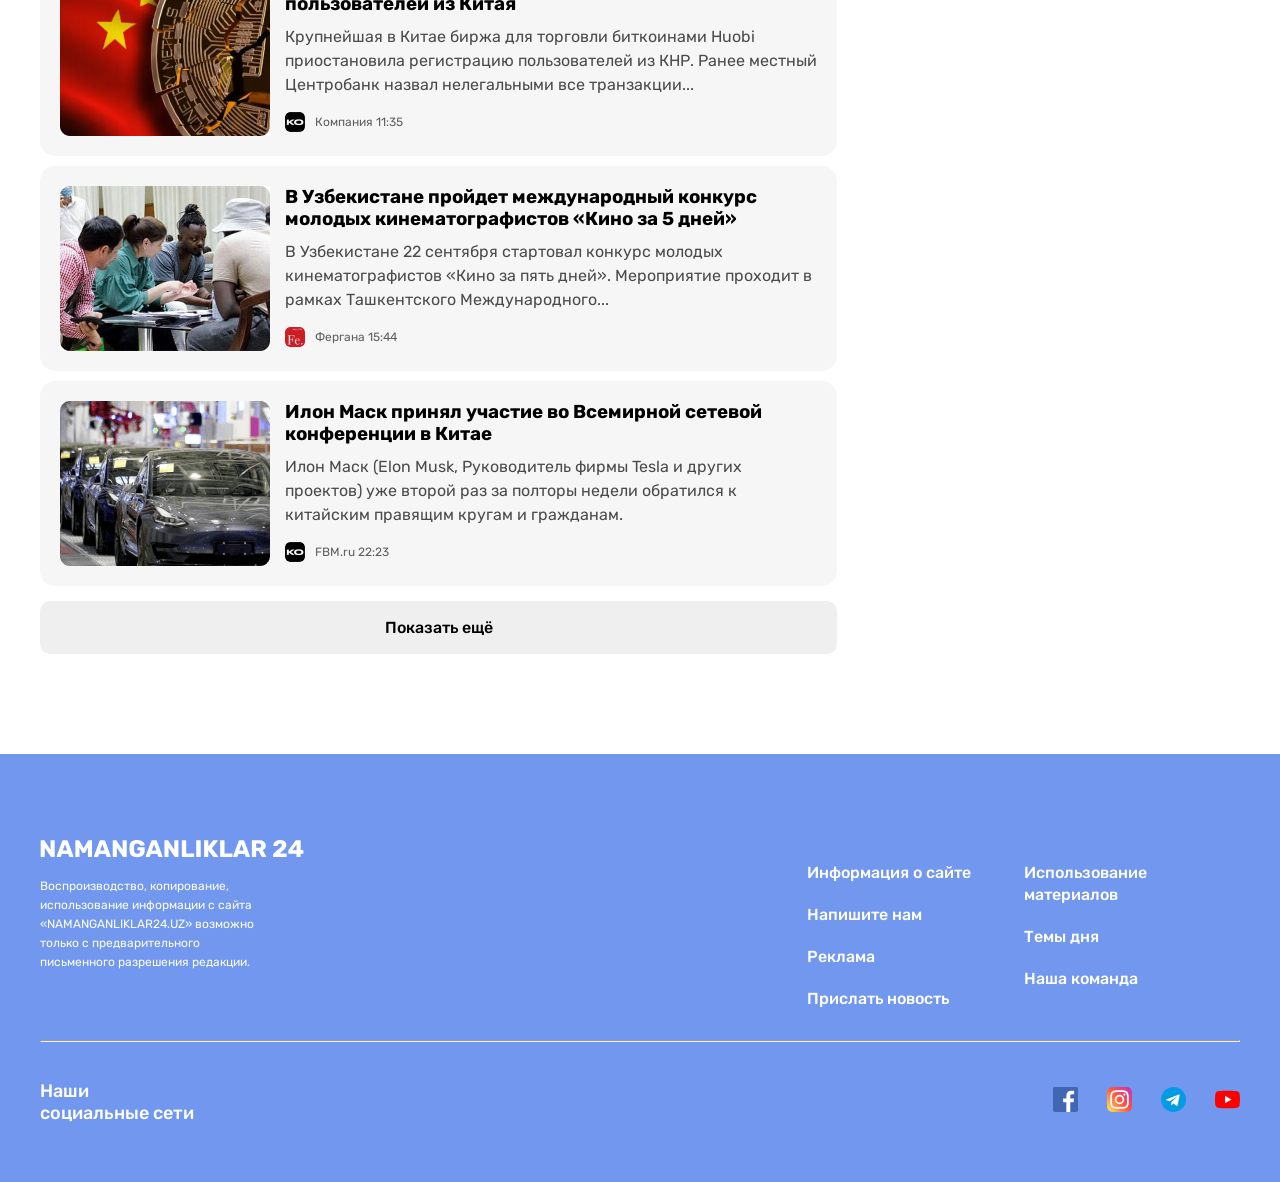
<file: news.html>
<!DOCTYPE html>
<html lang="ru">
<head>
    <meta charset="UTF-8">
    <meta http-equiv="X-UA-Compatible" content="IE=edge">
    <meta name="viewport" content="width=device-width, initial-scale=1.0">
    <title>N24</title>
     <!-- GOOGLE FONTS -->
     <link rel="preconnect" href="https://fonts.googleapis.com">
     <link rel="preconnect" href="https://fonts.gstatic.com" crossorigin>
     <link href="https://fonts.googleapis.com/css2?family=Rubik:wght@400;500;700&display=swap" rel="stylesheet">
         <!-- CSS FILES -->
     <!-- <link rel="stylesheet" href="css/normalize.css"> -->
     <!-- <link rel="stylesheet" href="css/shared.css"> -->
     <!-- <link rel="stylesheet" href="css/style.css"> -->
     <link rel="stylesheet" href="css/styles.min.css">
</head>
<body>

      <!-- SITE HEADER -->
      <header class="site-header">
        <!-- SITE-HEADER-TOP -->
        <div class="site-header-top">
            <div class="site-header-top-container container">
                <a class="site-header-logo" href="index.html">
                    <img class="site-header-logo-img" src="img/logo.svg" alt="logo" width="267" height="28">
                </a>
                    <!-- CURRENCY-RATES -->
                <ul class="currency-rates">
                    <li class="currency-rates-item">
                        <b class="currency-rates-type">$</b>
                        <span class="currency-rates-value">10650.06</span>
                    </li>
                    <li class="currency-rates-item">
                        <b class="currency-rates-type">T</b>
                        <span class="currency-rates-value">146.08</span>
                    </li>
                </ul>
                <!-- GLOBAL-SEARCH-FORM -->
                <form action="https://echo.htmlacademy.ru" class="global-search-form">
                    <input class="global-search-form-input" type="search" name="search" placeholder="Поиск" aria-label="Поиск" required>
                </form>
                <!-- LANG-TOGGLE -->
                <div class="lang-toggle">
                    <a class="lang-toggle-link lang-toggle-link-active" href="index.hmtl">УЗ</a>
                    <a class="lang-toggle-link" href="index.hmtl/ru">РУ</a>
                </div>
                    <!-- SITE-HEADER-AUTH -->
                    <a href="#" class="button button-primary">Войти</a>
            </div>
        </div>
        <nav class="navbar">
            <div class="container">
                 <ul class="nav-list">
                     <li class="nav-list-item"><a class="nav-list-link" href="./index.html" target="_blank">Главное</a></li>
                     <li class="nav-list-item"><a class="nav-list-link" href="./news.html">Интересное</a></li>
                     <li class="nav-list-item"><a class="nav-list-link" href="#">Экономика</a></li>
                     <li class="nav-list-item"><a class="nav-list-link" href="#">Политика</a></li>
                     <li class="nav-list-item"><a class="nav-list-link" href="#">Общество</a></li>
                     <li class="nav-list-item"><a class="nav-list-link" href="#">Технологии</a></li>
                     <li class="nav-list-item"><a class="nav-list-link" href="#">Спорт</a></li>
                     <li class="nav-list-item"><a class="nav-list-link" href="#">Культура</a></li>
                     <li class="nav-list-item"><a class="nav-list-link" href="#">Происшествия</a></li>
                     <li class="nav-list-item"><a class="nav-list-link" href="#">Наука</a></li>
                </ul>
            </div>
       </nav>
       <aside class="site-header-aside">
          <div class="container">
            <a class="site-header-banner-link" href="#">
                <img class="site-header-banner" src="img/optimize.jpg" alt="site-header-banner" >
            </a>
          </div>
       </aside>
      </header>

<!-- MAIN-CONTENT -->
<main class="main-content">
    <div class="container">

        <div class="layout-2-1">
            <div class="layout-2-1-main">
                <section class="global-news">
                    <h2 class="global-news-title">В мире</h2>
                    <!-- NEWS-LIST -->
                    <div class="news-list">
                        <div class="news-list-item article-card-horizontal">
                           <img src="img/pageimg.jpg" alt="" class="article-card-horizontal-img">
                           <div class="article-card-horizontal-content">
                               <h3 class="article-card-horizantal-title"><a href="" class="article-card-horizontal-link">Отопление Ташкента на 30 лет переходит в управление французской Veolia</a>
                               </h3>
                               <p class="article-card-horizontal-text">Система теплоснабжения Ташкента на 30 лет будет передана в управление французской компании Veolia для модернизации и реконструкции, сообщает 22 сентября пресс-служба...</p>
                               <footer class="article-card-horizontal-footer">
                                   <img class="article-card-horizontal-source-icon" src="./img/image kb.png" width="20" height="20" alt="ИА Красная Весна" >
                                 <div class="article-card-horizontal-source-time">
                                    <span class="article-card-horizontal-source">ИА Красная Весна</span>
                                    <time class="article-card-horizontal-time" datetime="15:55:00"> 15:26</time>
                                 </div>
                               </footer>
                           </div>
                        </div>
                        <div class="news-list-item article-card-horizontal">
                           <img src="img/pagecomp.jpg" alt="" class="article-card-horizontal-img">
                           <div class="article-card-horizontal-content">
                               <h3 class="article-card-horizantal-title"><a href="" class="article-card-horizontal-link">Пользователи жалуются на новую проблему iPhone 13, связанную с камерой</a>
                               </h3>
                               <p class="article-card-horizontal-text">Пользователи смартфона Apple iPhone 13 продолжают сообщать о новых проблемах, с которыми они сталкиваются при использовании флагмана, поступившего в продажу только позавчера...</p>
                               <footer class="article-card-horizontal-footer">
                                   <img class="article-card-horizontal-source-icon" src="./img/pagetel.png" width="20" height="20" alt="Пепелац Ньюс " >
                                 <div class="article-card-horizontal-source-time">
                                    <span class="article-card-horizontal-source">Пепелац Ньюс</span>
                                    <time class="article-card-horizontal-time" datetime="15:55:00">07:35</time>
                                 </div>
                               </footer>
                           </div>
                        </div>
                
                        <div class="news-list-item article-card-horizontal">
                           <img class="article-card-horizontal-img" src="img/pagewald.jpg" alt="">
                           <div class="article-card-horizontal-content">
                               <h3 class="article-card-horizantal-title"><a href="" class="article-card-horizontal-link">Halo Infinite сравнили на Xbox One, Xbox One X, Xbox Series S и Xbox Series X</a>
                               </h3>
                               <p class="article-card-horizontal-text">Ютубер с канала ElAnalistaDeBits сравнил Halo Infinite на консолях Xbox One, Xbox One X, Xbox Series S и Xbox Series X. Графика впечатляет на всех платформах. Также отмечается...</p>
                               <footer class="article-card-horizontal-footer">
                                   <img class="article-card-horizontal-source-icon" src="./img/pagedns.png" width="20" height="20" alt="РБК Инвестиции" >
                                 <div class="article-card-horizontal-source-time">
                                    <span class="article-card-horizontal-source">Клуб DNS</span>
                                    <time class="article-card-horizontal-time" datetime="15:55:00">15:33</time>
                                 </div>
                               </footer>
                           </div>
                        </div>
                        <div class="news-list-item article-card-horizontal">
                           <img class="article-card-horizontal-img" src="img/pagecar.jpg" alt="">
                           <div class="article-card-horizontal-content">
                               <h3 class="article-card-horizantal-title"><a href="" class="article-card-horizontal-link">В Узбекистане показали тюнинговые варианты моделей Lacetti, Cobalt, Nexia и Spark</a>
                               </h3>
                               <p class="article-card-horizontal-text">«В сети наши потребители обсуждали тему сильного преобладания белого цвета в модельном ряду UzAuto Motors. Почему вы не делаете двухцветные автомобили? Этот вопрос был...</p>
                               <footer class="article-card-horizontal-footer">
                                   <img class="article-card-horizontal-source-icon" src="./img/pagelist.png" width="20" height="20" alt="Solenka.info" >
                                 <div class="article-card-horizontal-source-time">
                                    <span class="article-card-horizontal-source">Sputnik Узбекистан</span>
                                    <time class="article-card-horizontal-time" datetime="15:55:00">18:43</time>
                                 </div>
                               </footer>
                           </div>
                        </div>
                        <div class="news-list-item article-card-horizontal">
                            <img class="article-card-horizontal-img" src="./img/pageiphon.jpg" alt="">
                            <div class="article-card-horizontal-content">
                                <h3 class="article-card-horizantal-title"><a href="" class="article-card-horizontal-link">Время автономной работы iPhone 13 Pro Max стало рекордным для смартфонов Apple</a>
                                </h3>
                                <p class="article-card-horizontal-text">Линейка смартфонов iPhone 13 от Apple была презентована на прошлой неделе. Прием предзаказов на устройство стартовал 22 сентября, а 24 сентября новинка появилась в магазинах.</p>
                                <footer class="article-card-horizontal-footer">
                                    <img class="article-card-horizontal-source-icon" src="img/pagei.png" width="20" height="20" alt="Solenka.info" >
                                  <div class="article-card-horizontal-source-time">
                                     <span class="article-card-horizontal-source">iReactor</span>
                                     <time class="article-card-horizontal-time" datetime="15:55:00">12:25</time>
                                  </div>
                                </footer>
                            </div>
                         </div>
                         <div class="news-list-item article-card-horizontal">
                            <img class="article-card-horizontal-img" src="img/pageflag.jpg" alt="">
                            <div class="article-card-horizontal-content">
                                <h3 class="article-card-horizantal-title"><a href="" class="article-card-horizontal-link">Криптобиржа Huobi закрыла регистрацию пользователей из Китая</a>
                                </h3>
                                <p class="article-card-horizontal-text">Крупнейшая в Китае биржа для торговли биткоинами Huobi приостановила регистрацию пользователей из КНР. Ранее местный Центробанк назвал нелегальными все транзакции...</p>
                                <footer class="article-card-horizontal-footer">
                                    <img class="article-card-horizontal-source-icon" src="img/pageko.png" width="20" height="20" alt="Solenka.info" >
                                  <div class="article-card-horizontal-source-time">
                                     <span class="article-card-horizontal-source">Компания</span>
                                     <time class="article-card-horizontal-time" datetime="15:55:00">11:35</time>
                                  </div>
                                </footer>
                            </div>
                         </div>
                         <div class="news-list-item article-card-horizontal">
                            <img class="article-card-horizontal-img" src="img/page1.jpg" alt="">
                            <div class="article-card-horizontal-content">
                                <h3 class="article-card-horizantal-title"><a href="" class="article-card-horizontal-link">В Узбекистане пройдет международный конкурс молодых кинематографистов «Кино за 5 дней»</a>
                                </h3>
                                <p class="article-card-horizontal-text">В Узбекистане 22 сентября стартовал конкурс молодых кинематографистов «Кино за пять дней». Мероприятие проходит в рамках Ташкентского Международного...</p>
                                <footer class="article-card-horizontal-footer">
                                    <img class="article-card-horizontal-source-icon" src="img/pagefe.png" width="20" height="20" alt="Фергана" >
                                  <div class="article-card-horizontal-source-time">
                                     <span class="article-card-horizontal-source">Фергана</span>
                                     <time class="article-card-horizontal-time" datetime="15:55:00"> 15:44</time>
                                  </div>
                                </footer>
                            </div>
                         </div>
                         <div class="news-list-item article-card-horizontal">
                                <img class="article-card-horizontal-img" src="img/pagecars.png" alt="">
                            <div class="article-card-horizontal-content">
                                <h3 class="article-card-horizantal-title"><a href="./article.html" class="article-card-horizontal-link" target="_blank">Илон Маск принял участие во Всемирной сетевой конференции в Китае</a>
                                </h3>
                                <p class="article-card-horizontal-text">Илон Маск (Elon Musk, Руководитель фирмы Tesla и других проектов) уже второй раз за полторы недели обратился к китайским правящим кругам и гражданам.</p>
                                <footer class="article-card-horizontal-footer">
                                    <img class="article-card-horizontal-source-icon" src="./img/pageko.png" width="20" height="20" alt="Solenka.info" >
                                  <div class="article-card-horizontal-source-time">
                                     <span class="article-card-horizontal-source">FBM.ru</span>
                                     <time class="article-card-horizontal-time" datetime="15:55:00">22:23</time>
                                  </div>
                                </footer>
                            </div>
                         </div>
                    </div>
                    <button class="news-list-more-button button button-block" type="button">Показать ещё </button>
                </section>
            </div>
            <!-- SIDEBAR-NEWS-CARD -->
            <div class="layout-2-1-sidebar">
                <section class="layout-2-1-sidebar-item sidebar-news-card">
                   <h2 class="sidebar-news-card-heading">Главное</h2>
                   <ul class="sidebar-news-card-list">
                       <li class="sidebar-news-card-item">
                           <h3 class="sidebar-news-card-title">
                               <a href="" class="sidebar-news-card-link">В Фергане создадут узбекско-пакистанский университет</a>
                           </h3>
                           <div class="sidebar-news-card-source-time">
                               <span class="sidebar-news-card-source">Sputnik Узбекистан </span>
                               <time class="sidebar-news-card-time">14:09</time>
                           </div>
                       </li>
                       <li class="sidebar-news-card-item">
                           <h3 class="sidebar-news-card-title">
                               <a href="" class="sidebar-news-card-link">Узбекистан утвердил соглашение о содействии занятости в странах СНГ</a>
                           </h3>
                           <div class="sidebar-news-card-source-time">
                               <span class="sidebar-news-card-source">ИА Красная Весна</span>
                               <time class="sidebar-news-card-time"> 10:19</time>
                           </div>
                       </li>
                       <li class="sidebar-news-card-item">
                           <h3 class="sidebar-news-card-title">
                               <a href="" class="sidebar-news-card-link">В Узбекистане увеличиваются очереди за автомобилями UzAuto</a>
                           </h3>
                           <div class="sidebar-news-card-source-time">
                               <span class="sidebar-news-card-source">Северная газета (Армянск)</span>
                               <time class="sidebar-news-card-time">13:50</time>
                           </div>
                       </li>
                       <li class="sidebar-news-card-item">
                           <h3 class="sidebar-news-card-title">
                               <a href="" class="sidebar-news-card-link">Минтуризма опровергло приостановку выплат за шаги</a>
                           </h3>
                           <div class="sidebar-news-card-source-time">
                               <span class="sidebar-news-card-source">Sputnik Узбекистан</span>
                               <time class="sidebar-news-card-time">14:32</time>
                           </div>
                       </li>
                   </ul>
                </section>

                <aside class="layout-2-1-sidebar-item sidebar-ad">
                    <a class="sidebar-ad-link" href="#" target="_blank">
                        <img class="sidebar-ad-img sidebar-ad-news-img" src="img/aksiya.jpg" alt="olmos" width="393" height="553">
                    </a> 
                </aside>
            </div>
        </div>
    </div>
</main>

    <!-- FOOTER -->
    <footer class="index-footer">
        <div class="container">

            <div class="site-footer-logo-wrapper">
                <a href="" class="site-footer-logo">
                    <img class="site-footer-logo-img" src="./img/logo-white.svg" alt="N24" width="264" height="28">
                </a>

            </div>
                <div class="site-footer-about-links">
                   <p class="footer-text-item">
                    Воспроизводство, копирование, использование информации с сайта «NAMANGANLIKLAR24.UZ» возможно только с предварительного письменного разрешения редакции.
                   </p>
                   <div class="site-footer-links">
                    <ul class="footer-list">
                        <li class="item-footer-list">
                            <a class="footer-list-link" href="">Информация о сайте</a></li>
                        <li class="item-footer-list">
                            <a class="footer-list-link" href="./contact.html" target="_blank">Напишите нам</a></li>
                        <li class="item-footer-list">
                            <a class="footer-list-link" href="">Реклама</a></li>
                        <li class="item-footer-list">
                            <a class="footer-list-link" href="">Прислать новость</a></li>
                    </ul>
                    <ul class="footer-list">
                        <li class="item-footer-list">
                            <a class="footer-list-link" href="">Использование материалов</a></li>
                        <li class="item-footer-list">
                            <a class="footer-list-link" href="">Темы дня</a></li>
                        <li class="item-footer-list">
                            <a class="footer-list-link" href="">Наша команда</a></li>
                    </ul>
                </div>
                </div>
          

            <hr class="site-footer-divider">
            
            <div class="socials-content">
                <h3 class="footer-heading">Наши социальные сети</h3>
                <div class="socials">
                    <a class=" facebook">
                        <img src="./img/icon-facebook.svg" width="25" height="25" alt="facebook"></a>
                    <a class=" instagram">
                        <img src="./img/icon-instagram.svg" width="25" height="25" alt="instagram"></a>
                    <a class=" telegram">
                        <img src="./img/icon-telegram.svg" width="25" height="25" alt="telegram"></a>
                    <a class=" youtube">
                        <img src="./img/icon-you-tube.svg" width="25" height="25" alt="youtobe"></a>
                </div>
            </div>
        </div>
    </footer
    
</body>
</html>
</file>
<file: css/shared.css>
/* GLOBAL */
*, 
*:focus {
    box-sizing: border-box;
  }
  
  html {
    height: 100%;
    scroll-behavior: smooth;
  }
  
  body {
    display: flex;
    flex-direction: column;
    height: 100%;
    padding: 0;
    margin: 0;
    font-family: "Rubik", "Arial", sans-serif;
    font-size: 16px;
    line-height: 22px;
    background: #fff;
    color: #4a4b4c;
  }
  
  img {
    max-width: 100%;
    height: auto;
  }
  
  *:focus {
    outline: dashed 2px #7296ec;
    outline-offset: 3px;
  }
  
  /* CONTAINER */
  .container {
    width: 100%;
    max-width: 1240px;
    padding-left: 20px;
    padding-right: 20px;
    margin-right: auto;
    margin-left: auto;
  }
  
  /* HEADER */
  /* .site-header {
  } */
  
  /* BUTTON */
  .button {
    display: inline-block;
    padding: 13px 20px;
    border: none;
    border-radius: 10px;
    font-size: 16px;
    line-height: normal;
    font-weight: 500;
    text-align: center;
    text-decoration: none;
    cursor: pointer;
  }
  
  .button:hover {
      opacity: 0.8;
    }
    
  .button:active {
      opacity: 0.6;
    }
  
  .button-block {
      display: block;
      width: 100%;
  }
    
  .button-primary {
    background-color: #7296ec;
    color: #fff;
  }
  
  .button-orange {
      padding: 13px 30px;
      background: #f78b3b;
      border-radius: 10px;
      font-size: 20px;
      text-decoration: none;
      color: #fff;
  }

  .contact-button {
    align-self: flex-end;
    margin-top: 20px;
    width: 145px;
    text-align: center;
  }

  .modal-button {
    margin: 20px;
  }
  
  /* HEADER-TOP */
  .site-header-top {
    padding-top: 30px;
    padding-bottom: 30px;
    background-color: #f6f6f6;
  }
  .site-header-top-container {
    display: flex;
    align-items: center;
  }
  
  .site-header-logo {
    display: flex;
    margin-right: 35px;
    padding: 8px 6px;
    border-radius: 7px;
    background-color: #fff;
  }
  
  .site-header-logo:hover {
    opacity: 0.8;
  }
  
  .site-header-logo:active {
    opacity: 0.6;
  }
  
  /* CURRENCY-RATES */
  .currency-rates {
    display: flex;
    align-items: center;
    margin: 0;
    padding: 0;
    margin-right: auto;
    list-style: none;
  }
  
  .currency-rates-item:not(:last-child) {
    margin-right: 25px;
  }
  
  .currency-rates-type {
    color: #2959ce;
  }
  
  /* GLOBAL-SEARCH */
  .global-search-form {
    margin-right: 25px;
    background-color: #fff;
    border-radius: 60px;

  }
  
  .global-search-form-input {
    padding: 15px 20px 13px 40px;
    border: 0;
    font-size: 14px;
    line-height: normal;
    background: url('../img/search.svg');
    background-repeat: no-repeat;
    background-position: 15px center;

  }
  
  .lang-toggle {
    display: flex;
    padding: 3px;
    margin-right: 25px;
    border-radius: 39px;
    font-size: 13px;
    background-color: #dce6ff;
  }

.lang-toggle-link {
    width: 30px;
    height: 30px;
    border-radius: 50%;
    font-size: 13px;
    line-height: 30px;
    color: #a6a6a6;
    text-align: center;
    text-decoration: none;
  }

.lang-toggle-link-active {
    background-color: #fff;
    color: #000;
  }
  
  /* NAVBAR */
  
.navbar {
    margin-top: 30px;
    background: #fff;
    /* height: 71px; */
  }
  
.nav-list {
    display: flex;
    justify-content: space-between;
    list-style: none;
    margin: 0;
    padding: 0;
    padding-bottom: 20px;
    border-bottom: 2px solid #eeeeee;
  }
  
.nav-list .nav-list-item .nav-list-link {
    display: block;
    text-decoration: none;
    font-size: 18px;
    color: #7f7f7f;
    font-weight: 500;
  }

/* ASIDE */

.site-header-aside {
    margin-top: 40px;
  }
  
  .site-header-banner {
    display: flex;
  }
  

/* Footer */

.index-footer {
    padding-top: 40px;
    padding-bottom: 40px;
    background: #7297ef;
    color: #fff;
}

.index-footer *:focus {
  outline: dashed 2px #fff;

  
}

.site-footer-logo {
    margin-top: 40px;
    display: block;
    width: 264px;
    height: 28px;
}

.site-footer-logo-img {
    display: flex;
    width: inherit;
    height: inherit;
    font-size: 24px;
    line-height: 2.8;
    text-transform: uppercase;
    color:#fff;
}

.site-footer-logo-img:hover {
  opacity: 0.8;
}


.site-footer-logo-img:active {
  opacity: 0.6;
}

.site-footer-logo {
   display: flex;
}

.site-footer-logo-img {
  width: 264px;
  height: 28px;
  object-fit: contain;
}


.site-footer-about-links {
  display: flex;
  justify-content: space-between;
}

.site-footer-links {
  display: flex;
}

.footer-text-item {
    margin: 0;
    margin-top: 15px;
    width: 229px;
    font-size: 12px;
    line-height: 19px;
}

.footer-list  {
    width: 50%;
    padding-left: 0;
    padding-right: 24px;
    margin: 0;
    font-family:var(--second);
    list-style: none;
}

.item-footer-list:not(:last-child)   {
    margin-bottom: 20px;
  
}

.footer-list-link {
    display: inline-block;  
    color: #fff;
    font-size: 16px;
    font-weight: 500;
    text-decoration: none;
    
}

.site-footer-divider {
  margin-top: 30px;
  margin-bottom: 20px;
  color: #f6f6f6;
}

.socials-content {
  display: flex;
  justify-content: space-between;
  align-items: center;
  font-family: var(--second);
}

.footer-heading {
  width: 161px;
  font-size: 18px;
  font-weight: 500;
}

.socials img {
  margin-left: 25px;
  cursor: pointer;
}

 /* MODAL */

 .modal {
  position: fixed;
  left: 50%;
  top: 50%;
  transform: translate(-50%, -50%);
  text-align: center;
  background-color: #fff;
  width: 400px;
  border-radius: 10px;
  z-index: 100;
}

.modal-body {
  padding: 15px 20px;
}

.modal-heading {
  font-size: 26px;
  line-height: 34px;
  font-weight: 500;
  text-align: center;
}

#close_modal {
  cursor: pointer;
  font-size: 20px;
  transition: 0.5s;
}

#close_modal:hover {
  transform: rotate(90deg);
}

.overlay {
  background-color: rgba(0, 0, 0, 0.9);
  position: fixed;
  left: 0;
  top: 0;
  height: 100vh;
  width: 100%;
  z-index: 10;
}

.modal-hidden {
  display: none;
}

/* CONTACT-SECTION */
.contact-section {
  margin-top: 60px;
}

.contact-section-heading {
  margin-bottom: 20px;
  font-size: 24px;
  line-height: 28px;
  font-weight: 500;
  color: #000;
}
.contact-section-content {
  display: flex;
  align-items:flex-start;
}

.contact-section-form {
  display: flex;
  flex-direction: column;
  margin-right: 10px;
  width: 696px;
  
}
.contact-section-items {
  display: flex;
}

.contact-section-items .contact-section-input {
  width: 343px;
}

.contact-section-items .contact-section-input:not(:last-child) {
  margin-right: 10px;
}

.contact-section-input {
  margin-bottom: 10px;
  padding: 18px;
  border:solid 1px #d2d2d2;
  border-radius: 10px;
}

.contact-section-textarea {
  resize: vertical;
}

.contact-section-card {
  width: 494px;
}

.contact-section-card-items {
  padding:40px 25px;
  margin: 0;
  background-color: #f6f6f6;
  border-radius: 10px;
  list-style: none;
}

.contact-section-card-item:not(:last-child) {
  border-bottom: solid 1px #d2d2d2;
 
}
.contact-section-card-title {
  margin:20px 0 7px  0;
  font-size: 20px;
  line-height: 23px;
  font-weight: 500;
  color: #000;
}

.section-card-info {
  margin: 0;
  margin-bottom: 20px;
  font-size: 16px;
  line-height: 19px;
  font-weight: 400;
}
</file>
<file: css/style.css>
/*  TOP NEWS */
.main-content {
  flex-grow: 1;
  padding-top: 50px;
  padding-bottom: 100px;
}

.news-grid {
    display: flex;
    flex-wrap: wrap;
    margin-left: -10px;
}

.news-grid-item {
    width: 392px;
    margin-left: 10px;
    margin-bottom: 10px;
}
.article-card {
    display: flex;
    flex-direction: column;
    padding: 20px 17px 15px;
    border-radius: 15px;
    background-color: #f6f6f6;
}
.article-card-title {
    margin-top: 0;
    margin-bottom: 10px;
    font-size: 20px;
    line-height: 26px;
    font-weight: 500;
}

.article-card-link {
    display: inline-block;
    color: #000;
    text-decoration: none;
}
.article-card-text {
    margin-top: 0;
    margin-bottom: 15px;
}
.article-card-img {
    display: block;
    width: 360px;
    height: 165px;
    margin-top: auto;
    margin-bottom: 16px;
    border-radius: 10px;
    object-fit: cover;
}

.article-card-footer {
    display: flex;
    align-items: center;
}

.article-card-source-icon {
    width: 20px;
    height: 20px;
    margin-right: 10px;
    border-radius: 5px;
}

.article-card-source-time {
    font-size: 12px;
    line-height: normal;
    color: #5e5f61;
}


/* NOTIFIICATION-CTA */
.notification-cta {
    display: flex;
    align-items:center;
    justify-content: space-between; 
    padding: 25px 70px 25px 25px;
    margin: 60px 75px;
    /* background-color: rgb(253, 164, 48); */
    height: 100px;
    background: url('../img/Group1.png');
    background-position: center bottom;
    background-size: cover;
    border-radius: 10px; 
}
.notification-cta-text {
    font-size: 20px;
    line-height: 26px;
    font-weight: 500;
    color: #000;
    
}


/* GLOBAL NEWS */

.global-news-title {
    font-size: 20px;
    line-height: 26px;
    font-weight: 500;
    color: #000;
}
.news-list {
    display: flex;
    flex-direction: column;
    margin-bottom: 15px;
}
.news-list-item:not(:last-child) {
    margin-bottom: 10px;
}

/* ARTICLE-CARD-HORIZONTAL */
.article-card-horizontal {
    display: flex;
    align-items:flex-start;
    padding: 20px;
    border-radius: 15px;
    background-color: #f6f6f6;
}
.article-card-horizontal-img {
    width: 210px;
    height: 165px;
    margin-right: 15px;
    object-fit: cover;
}

.article-card-horizontal-content {
    flex-grow: 1;
}

.article-card-horizantal-title {
    margin-top: 0;
    margin-bottom: 10px;
}
.article-card-horizontal-link {
    display: inline-block;
    text-decoration: none;
    color: #000;
}

.article-card-horizontal-link:hover {
    color: #7296ec;
  
}
.article-card-horizontal-text {
    margin-top: 0;
    margin-bottom: 15px;
    font-size: 16px;
    line-height: 24px;
}
.article-card-horizontal-footer {
    display: flex;
    align-items:center
}
.article-card-horizontal-source-icon {
    width: 20px;
    height: 20px;
    margin-right: 10px;
    border-radius: 5px;
    object-fit: cover;
}
.article-card-horizontal-source-time {
    font-size: 12px;
    line-height: normal;
    color: #5e5f61;
}

.news-list-more-button {
    padding: 17px;
}


/* LAYOUT */
.layout-2-1 {
    display: flex;
    align-items:flex-start;
}

.layout-2-1-main {
    width: 797px;
    margin-right: 10px;
}

.layout-2-1-sidebar {
    width: 393px;
    margin-top: 59px;
}

.layout-2-1-sidebar-item:not(:last-child) {
    margin-bottom: 10px;
}


/* SIDEBAR-NEWS */
.sidebar-news-card {
    padding: 20px;
    border-radius: 15px;
    background-color: #f6f6f6;
    color: #000;
}

.sidebar-news-card-heading {
    margin-top: 0;
    margin-bottom: 25px;
    font-size: 18px;
    line-height: 24px;
    font-weight: 500;

}

.sidebar-news-card-list {
    padding: 0;
    margin: 0;
    list-style: none;
}

.sidebar-news-card-item {
    padding-top: 20px;
    padding-bottom: 20px;
}

.sidebar-news-card-item:first-child {
    padding-top: 0;
}

.sidebar-news-card-item:last-child {
    padding-bottom: 0;
}

.sidebar-news-card-item:not(:last-child) {
    border-bottom:solid 1px #d2d2d2;
}

.sidebar-news-card-title {
    margin-top: 0;
    margin-bottom: 8px;
    font-size: 18px;
    line-height: 24px;
}
.sidebar-news-card-link {
    display: inline-block;
    color: #000;
    text-decoration: none;
}

.sidebar-news-card-link:hover {
    color: #7296ec;
}

.sidebar-news-card-link:active {
    opacity: 0.6;
}
.sidebar-news-card-source-time {
    font-size: 13px;
    line-height: normal;
    color: #5e5f61;
}

/* SIDEBAR-AD */
.sidebar-ad-link {
    display: block;
}

.sidebar-ad-img {
    width: 393px;
    height: 338px;
    border-radius: 15px;
    object-fit: cover;
}

.sidebar-ad-news-img {
    width: 393px;
    height: 553px;
    
}
</file>
<file: css/article.css>
.main-section {
    display: flex;
}

.main-news {
    display: flex;
}

.main-news-content {
    display: flex;
    align-items:flex-start;
    margin-top: 50px;
    flex-direction: column;
    width: 797px;
    margin-right: 15px;
}

.main-news-content-icon-source {
    display: flex;
    align-items:center;
    margin-bottom: 36px;
}

.main-news-content-icon {
    width: 30px;
    height: 30px;
    margin-right: 10px;
}
.main-news-source-time {
    display: flex;
    align-items:center;
    font-size: 14px;
    line-height: 17px;
    color: #5e5f61;
}

.main-news-source {
    margin-right: 5px;
}

.main-news-head-link {
    display: inline-block;
    color: #000;
    text-decoration: none;
}

.main-news-head-link:hover {
    color: #7296ec;
}

.main-news-head {
    margin-top: 36px;
    margin: 0;
    font-size: 26px;
    font-family: var(--second);
    font-weight: 500;
    line-height: 36px;
}

.main-infos-img {
    margin-top: 20px;
}

.main-news-infos p {
    /* margin: 0; */
    font-size: 20px;
    line-height: 30px;
    font-family: var(--second);
    font-weight: 400;
}

.main-news-infos p:last-child {
    padding-bottom: 50px;
    border-bottom: 2px solid #d2d2d2;
}

.main-news-list {
    background: #f6f6f6;
    padding: 0;
    border-radius: 15px;
    list-style: none;
}

.main-news-heading {
    margin: 0;
    padding: 20px  18px 0 ;
    color: #000;
    font-size: 20px;
    font-weight: 500;
    
}

.main-news-info {
    margin: 0;
    padding-bottom: 25px;
    margin-top: 10px;
    /* margin-right: 15px; */
    padding: 0 20px 0 17px;
    font-size: 16px;
    line-height: 22px;
    color: #4a4b4c;
    font-weight: 400;
    font-family: var(--second);
}

.last-info {
    padding-bottom: 20px;
}

.main-news-titles {
    margin-left: 10px;
}

/* cards */
.news-card-groups {
    font-family: var(--second);
}

.news-card-head {
    margin: 0;
    margin-top: 60px;
    font-size: 24px;
    line-height: 28px;
    font-weight: 500;
}

.card-groups {
    margin-top: 20px;
    display: flex;
}

.card-groups-item {
    width: 393;
    background:#f6f6f6;
    margin-right: 10px;
    border-radius: 15px;
}

.card-groups-item:last-child {
    margin-right: 0;
}

.card-head {
    margin: 0;
    padding: 20px 18px 0 17px;
    font-size: 20px;
    font-weight: 500;
    line-height: 26px;
}

.card-text {
    margin: 0;
    margin-top: 10px;
    padding: 0 30px 0 17px;
    font-size: 16px;
    line-height: 22px;
}

.card-group-date {
    margin-top: 73px;
    display: flex;
    align-items: center;
    padding-left: 17px;
    padding-bottom: 18px;
}

.card-group-date p {
    font-size: 12px;
    margin-left: 10px;
}
</file>
<file: css/styles.min.css>
/*! normalize.css v8.0.1 | MIT License | github.com/necolas/normalize.css */html{line-height:1.15;-webkit-text-size-adjust:100%}body{margin:0}main{display:block}h1{font-size:2em;margin:.67em 0}hr{-webkit-box-sizing:content-box;box-sizing:content-box;height:0;overflow:visible}pre{font-family:monospace,monospace;font-size:1em}a{background-color:transparent}abbr[title]{border-bottom:none;text-decoration:underline;-webkit-text-decoration:underline dotted;text-decoration:underline dotted}b,strong{font-weight:bolder}code,kbd,samp{font-family:monospace,monospace;font-size:1em}small{font-size:80%}sub,sup{font-size:75%;line-height:0;position:relative;vertical-align:baseline}sub{bottom:-.25em}sup{top:-.5em}img{border-style:none}button,input,optgroup,select,textarea{font-family:inherit;font-size:100%;line-height:1.15;margin:0}button,input{overflow:visible}button,select{text-transform:none}[type=button],[type=reset],[type=submit],button{-webkit-appearance:button}[type=button]::-moz-focus-inner,[type=reset]::-moz-focus-inner,[type=submit]::-moz-focus-inner,button::-moz-focus-inner{border-style:none;padding:0}[type=button]:-moz-focusring,[type=reset]:-moz-focusring,[type=submit]:-moz-focusring,button:-moz-focusring{outline:1px dotted ButtonText}fieldset{padding:.35em .75em .625em}legend{-webkit-box-sizing:border-box;box-sizing:border-box;color:inherit;display:table;max-width:100%;padding:0;white-space:normal}progress{vertical-align:baseline}textarea{overflow:auto}[type=checkbox],[type=radio]{-webkit-box-sizing:border-box;box-sizing:border-box;padding:0}[type=number]::-webkit-inner-spin-button,[type=number]::-webkit-outer-spin-button{height:auto}[type=search]{-webkit-appearance:textfield;outline-offset:-2px}[type=search]::-webkit-search-decoration{-webkit-appearance:none}::-webkit-file-upload-button{-webkit-appearance:button;font:inherit}details{display:block}summary{display:list-item}template{display:none}[hidden]{display:none}.main-section{display:-webkit-box;display:-ms-flexbox;display:flex}.main-news{display:-webkit-box;display:-ms-flexbox;display:flex}.main-news-content{display:-webkit-box;display:-ms-flexbox;display:flex;-webkit-box-align:start;-ms-flex-align:start;align-items:flex-start;margin-top:50px;-webkit-box-orient:vertical;-webkit-box-direction:normal;-ms-flex-direction:column;flex-direction:column;width:797px;margin-right:15px}.main-news-content-icon-source{display:-webkit-box;display:-ms-flexbox;display:flex;-webkit-box-align:center;-ms-flex-align:center;align-items:center;margin-bottom:36px}.main-news-content-icon{width:30px;height:30px;margin-right:10px}.main-news-source-time{display:-webkit-box;display:-ms-flexbox;display:flex;-webkit-box-align:center;-ms-flex-align:center;align-items:center;font-size:14px;line-height:17px;color:#5e5f61}.main-news-source{margin-right:5px}.main-news-head-link{display:inline-block;color:#000;text-decoration:none}.main-news-head-link:hover{color:#7296ec}.main-news-head{margin-top:36px;margin:0;font-size:26px;font-family:var(--second);font-weight:500;line-height:36px}.main-infos-img{margin-top:20px}.main-news-infos p{font-size:20px;line-height:30px;font-family:var(--second);font-weight:400}.main-news-infos p:last-child{padding-bottom:50px;border-bottom:2px solid #d2d2d2}.main-news-list{background:#f6f6f6;padding:0;border-radius:15px;list-style:none}.main-news-heading{margin:0;padding:20px 18px 0;color:#000;font-size:20px;font-weight:500}.main-news-info{margin:0;padding-bottom:25px;margin-top:10px;padding:0 20px 0 17px;font-size:16px;line-height:22px;color:#4a4b4c;font-weight:400;font-family:var(--second)}.last-info{padding-bottom:20px}.main-news-titles{margin-left:10px}.news-card-groups{font-family:var(--second)}.news-card-head{margin:0;margin-top:60px;font-size:24px;line-height:28px;font-weight:500}.card-groups{margin-top:20px;display:-webkit-box;display:-ms-flexbox;display:flex}.card-groups-item{width:393;background:#f6f6f6;margin-right:10px;border-radius:15px}.card-groups-item:last-child{margin-right:0}.card-head{margin:0;padding:20px 18px 0 17px;font-size:20px;font-weight:500;line-height:26px}.card-text{margin:0;margin-top:10px;padding:0 30px 0 17px;font-size:16px;line-height:22px}.card-group-date{margin-top:73px;display:-webkit-box;display:-ms-flexbox;display:flex;-webkit-box-align:center;-ms-flex-align:center;align-items:center;padding-left:17px;padding-bottom:18px}.card-group-date p{font-size:12px;margin-left:10px}*,:focus{-webkit-box-sizing:border-box;box-sizing:border-box}html{height:100%;scroll-behavior:smooth}body{display:-webkit-box;display:-ms-flexbox;display:flex;-webkit-box-orient:vertical;-webkit-box-direction:normal;-ms-flex-direction:column;flex-direction:column;height:100%;padding:0;margin:0;font-family:Rubik,Arial,sans-serif;font-size:16px;line-height:22px;background:#fff;color:#4a4b4c}img{max-width:100%;height:auto}:focus{outline:dashed 2px #7296ec;outline-offset:3px}.container{width:100%;max-width:1240px;padding-left:20px;padding-right:20px;margin-right:auto;margin-left:auto}.button{display:inline-block;padding:13px 20px;border:none;border-radius:10px;font-size:16px;line-height:normal;font-weight:500;text-align:center;text-decoration:none;cursor:pointer}.button:hover{opacity:.8}.button:active{opacity:.6}.button-block{display:block;width:100%}.button-primary{background-color:#7296ec;color:#fff}.button-orange{padding:13px 30px;background:#f78b3b;border-radius:10px;font-size:20px;text-decoration:none;color:#fff}.contact-button{-ms-flex-item-align:end;align-self:flex-end;margin-top:20px;width:145px;text-align:center}.modal-button{margin:20px}.site-header-top{padding-top:30px;padding-bottom:30px;background-color:#f6f6f6}.site-header-top-container{display:-webkit-box;display:-ms-flexbox;display:flex;-webkit-box-align:center;-ms-flex-align:center;align-items:center}.site-header-logo{display:-webkit-box;display:-ms-flexbox;display:flex;margin-right:35px;padding:8px 6px;border-radius:7px;background-color:#fff}.site-header-logo:hover{opacity:.8}.site-header-logo:active{opacity:.6}.currency-rates{display:-webkit-box;display:-ms-flexbox;display:flex;-webkit-box-align:center;-ms-flex-align:center;align-items:center;margin:0;padding:0;margin-right:auto;list-style:none}.currency-rates-item:not(:last-child){margin-right:25px}.currency-rates-type{color:#2959ce}.global-search-form{margin-right:25px;background-color:#fff;border-radius:60px}.global-search-form-input{padding:15px 20px 13px 40px;border:0;font-size:14px;line-height:normal;background:url(../img/search.svg);background-repeat:no-repeat;background-position:15px center}.lang-toggle{display:-webkit-box;display:-ms-flexbox;display:flex;padding:3px;margin-right:25px;border-radius:39px;font-size:13px;background-color:#dce6ff}.lang-toggle-link{width:30px;height:30px;border-radius:50%;font-size:13px;line-height:30px;color:#a6a6a6;text-align:center;text-decoration:none}.lang-toggle-link-active{background-color:#fff;color:#000}.navbar{margin-top:30px;background:#fff}.nav-list{display:-webkit-box;display:-ms-flexbox;display:flex;-webkit-box-pack:justify;-ms-flex-pack:justify;justify-content:space-between;list-style:none;margin:0;padding:0;padding-bottom:20px;border-bottom:2px solid #eee}.nav-list .nav-list-item .nav-list-link{display:block;text-decoration:none;font-size:18px;color:#7f7f7f;font-weight:500}.site-header-aside{margin-top:40px}.site-header-banner{display:-webkit-box;display:-ms-flexbox;display:flex}.index-footer{padding-top:40px;padding-bottom:40px;background:#7297ef;color:#fff}.index-footer :focus{outline:dashed 2px #fff}.site-footer-logo{margin-top:40px;display:block;width:264px;height:28px}.site-footer-logo-img{display:-webkit-box;display:-ms-flexbox;display:flex;width:inherit;height:inherit;font-size:24px;line-height:2.8;text-transform:uppercase;color:#fff}.site-footer-logo-img:hover{opacity:.8}.site-footer-logo-img:active{opacity:.6}.site-footer-logo{display:-webkit-box;display:-ms-flexbox;display:flex}.site-footer-logo-img{width:264px;height:28px;-o-object-fit:contain;object-fit:contain}.site-footer-about-links{display:-webkit-box;display:-ms-flexbox;display:flex;-webkit-box-pack:justify;-ms-flex-pack:justify;justify-content:space-between}.site-footer-links{display:-webkit-box;display:-ms-flexbox;display:flex}.footer-text-item{margin:0;margin-top:15px;width:229px;font-size:12px;line-height:19px}.footer-list{width:50%;padding-left:0;padding-right:24px;margin:0;font-family:var(--second);list-style:none}.item-footer-list:not(:last-child){margin-bottom:20px}.footer-list-link{display:inline-block;color:#fff;font-size:16px;font-weight:500;text-decoration:none}.site-footer-divider{margin-top:30px;margin-bottom:20px;color:#f6f6f6}.socials-content{display:-webkit-box;display:-ms-flexbox;display:flex;-webkit-box-pack:justify;-ms-flex-pack:justify;justify-content:space-between;-webkit-box-align:center;-ms-flex-align:center;align-items:center;font-family:var(--second)}.footer-heading{width:161px;font-size:18px;font-weight:500}.socials img{margin-left:25px;cursor:pointer}.modal{position:fixed;left:50%;top:50%;-webkit-transform:translate(-50%,-50%);-ms-transform:translate(-50%,-50%);transform:translate(-50%,-50%);text-align:center;background-color:#fff;width:400px;border-radius:10px;z-index:100}.modal-body{padding:15px 20px}.modal-heading{font-size:26px;line-height:34px;font-weight:500;text-align:center}#close_modal{cursor:pointer;font-size:20px;-webkit-transition:.5s;-o-transition:.5s;transition:.5s}#close_modal:hover{-webkit-transform:rotate(90deg);-ms-transform:rotate(90deg);transform:rotate(90deg)}.overlay{background-color:rgba(0,0,0,.9);position:fixed;left:0;top:0;height:100vh;width:100%;z-index:10}.modal-hidden{display:none}.contact-section{margin-top:60px}.contact-section-heading{margin-bottom:20px;font-size:24px;line-height:28px;font-weight:500;color:#000}.contact-section-content{display:-webkit-box;display:-ms-flexbox;display:flex;-webkit-box-align:start;-ms-flex-align:start;align-items:flex-start}.contact-section-form{display:-webkit-box;display:-ms-flexbox;display:flex;-webkit-box-orient:vertical;-webkit-box-direction:normal;-ms-flex-direction:column;flex-direction:column;margin-right:10px;width:696px}.contact-section-items{display:-webkit-box;display:-ms-flexbox;display:flex}.contact-section-items .contact-section-input{width:343px}.contact-section-items .contact-section-input:not(:last-child){margin-right:10px}.contact-section-input{margin-bottom:10px;padding:18px;border:solid 1px #d2d2d2;border-radius:10px}.contact-section-textarea{resize:vertical}.contact-section-card{width:494px}.contact-section-card-items{padding:40px 25px;margin:0;background-color:#f6f6f6;border-radius:10px;list-style:none}.contact-section-card-item:not(:last-child){border-bottom:solid 1px #d2d2d2}.contact-section-card-title{margin:20px 0 7px 0;font-size:20px;line-height:23px;font-weight:500;color:#000}.section-card-info{margin:0;margin-bottom:20px;font-size:16px;line-height:19px;font-weight:400}.main-content{-webkit-box-flex:1;-ms-flex-positive:1;flex-grow:1;padding-top:50px;padding-bottom:100px}.news-grid{display:-webkit-box;display:-ms-flexbox;display:flex;-ms-flex-wrap:wrap;flex-wrap:wrap;margin-left:-10px}.news-grid-item{width:392px;margin-left:10px;margin-bottom:10px}.article-card{display:-webkit-box;display:-ms-flexbox;display:flex;-webkit-box-orient:vertical;-webkit-box-direction:normal;-ms-flex-direction:column;flex-direction:column;padding:20px 17px 15px;border-radius:15px;background-color:#f6f6f6}.article-card-title{margin-top:0;margin-bottom:10px;font-size:20px;line-height:26px;font-weight:500}.article-card-link{display:inline-block;color:#000;text-decoration:none}.article-card-text{margin-top:0;margin-bottom:15px}.article-card-img{display:block;width:360px;height:165px;margin-top:auto;margin-bottom:16px;border-radius:10px;-o-object-fit:cover;object-fit:cover}.article-card-footer{display:-webkit-box;display:-ms-flexbox;display:flex;-webkit-box-align:center;-ms-flex-align:center;align-items:center}.article-card-source-icon{width:20px;height:20px;margin-right:10px;border-radius:5px}.article-card-source-time{font-size:12px;line-height:normal;color:#5e5f61}.notification-cta{display:-webkit-box;display:-ms-flexbox;display:flex;-webkit-box-align:center;-ms-flex-align:center;align-items:center;-webkit-box-pack:justify;-ms-flex-pack:justify;justify-content:space-between;padding:25px 70px 25px 25px;margin:60px 75px;height:100px;background:url(../img/Group1.png);background-position:center bottom;background-size:cover;border-radius:10px}.notification-cta-text{font-size:20px;line-height:26px;font-weight:500;color:#000}.global-news-title{font-size:20px;line-height:26px;font-weight:500;color:#000}.news-list{display:-webkit-box;display:-ms-flexbox;display:flex;-webkit-box-orient:vertical;-webkit-box-direction:normal;-ms-flex-direction:column;flex-direction:column;margin-bottom:15px}.news-list-item:not(:last-child){margin-bottom:10px}.article-card-horizontal{display:-webkit-box;display:-ms-flexbox;display:flex;-webkit-box-align:start;-ms-flex-align:start;align-items:flex-start;padding:20px;border-radius:15px;background-color:#f6f6f6}.article-card-horizontal-img{width:210px;height:165px;margin-right:15px;-o-object-fit:cover;object-fit:cover}.article-card-horizontal-content{-webkit-box-flex:1;-ms-flex-positive:1;flex-grow:1}.article-card-horizantal-title{margin-top:0;margin-bottom:10px}.article-card-horizontal-link{display:inline-block;text-decoration:none;color:#000}.article-card-horizontal-link:hover{color:#7296ec}.article-card-horizontal-text{margin-top:0;margin-bottom:15px;font-size:16px;line-height:24px}.article-card-horizontal-footer{display:-webkit-box;display:-ms-flexbox;display:flex;-webkit-box-align:center;-ms-flex-align:center;align-items:center}.article-card-horizontal-source-icon{width:20px;height:20px;margin-right:10px;border-radius:5px;-o-object-fit:cover;object-fit:cover}.article-card-horizontal-source-time{font-size:12px;line-height:normal;color:#5e5f61}.news-list-more-button{padding:17px}.layout-2-1{display:-webkit-box;display:-ms-flexbox;display:flex;-webkit-box-align:start;-ms-flex-align:start;align-items:flex-start}.layout-2-1-main{width:797px;margin-right:10px}.layout-2-1-sidebar{width:393px;margin-top:59px}.layout-2-1-sidebar-item:not(:last-child){margin-bottom:10px}.sidebar-news-card{padding:20px;border-radius:15px;background-color:#f6f6f6;color:#000}.sidebar-news-card-heading{margin-top:0;margin-bottom:25px;font-size:18px;line-height:24px;font-weight:500}.sidebar-news-card-list{padding:0;margin:0;list-style:none}.sidebar-news-card-item{padding-top:20px;padding-bottom:20px}.sidebar-news-card-item:first-child{padding-top:0}.sidebar-news-card-item:last-child{padding-bottom:0}.sidebar-news-card-item:not(:last-child){border-bottom:solid 1px #d2d2d2}.sidebar-news-card-title{margin-top:0;margin-bottom:8px;font-size:18px;line-height:24px}.sidebar-news-card-link{display:inline-block;color:#000;text-decoration:none}.sidebar-news-card-link:hover{color:#7296ec}.sidebar-news-card-link:active{opacity:.6}.sidebar-news-card-source-time{font-size:13px;line-height:normal;color:#5e5f61}.sidebar-ad-link{display:block}.sidebar-ad-img{width:393px;height:338px;border-radius:15px;-o-object-fit:cover;object-fit:cover}.sidebar-ad-news-img{width:393px;height:553px}
</file>
